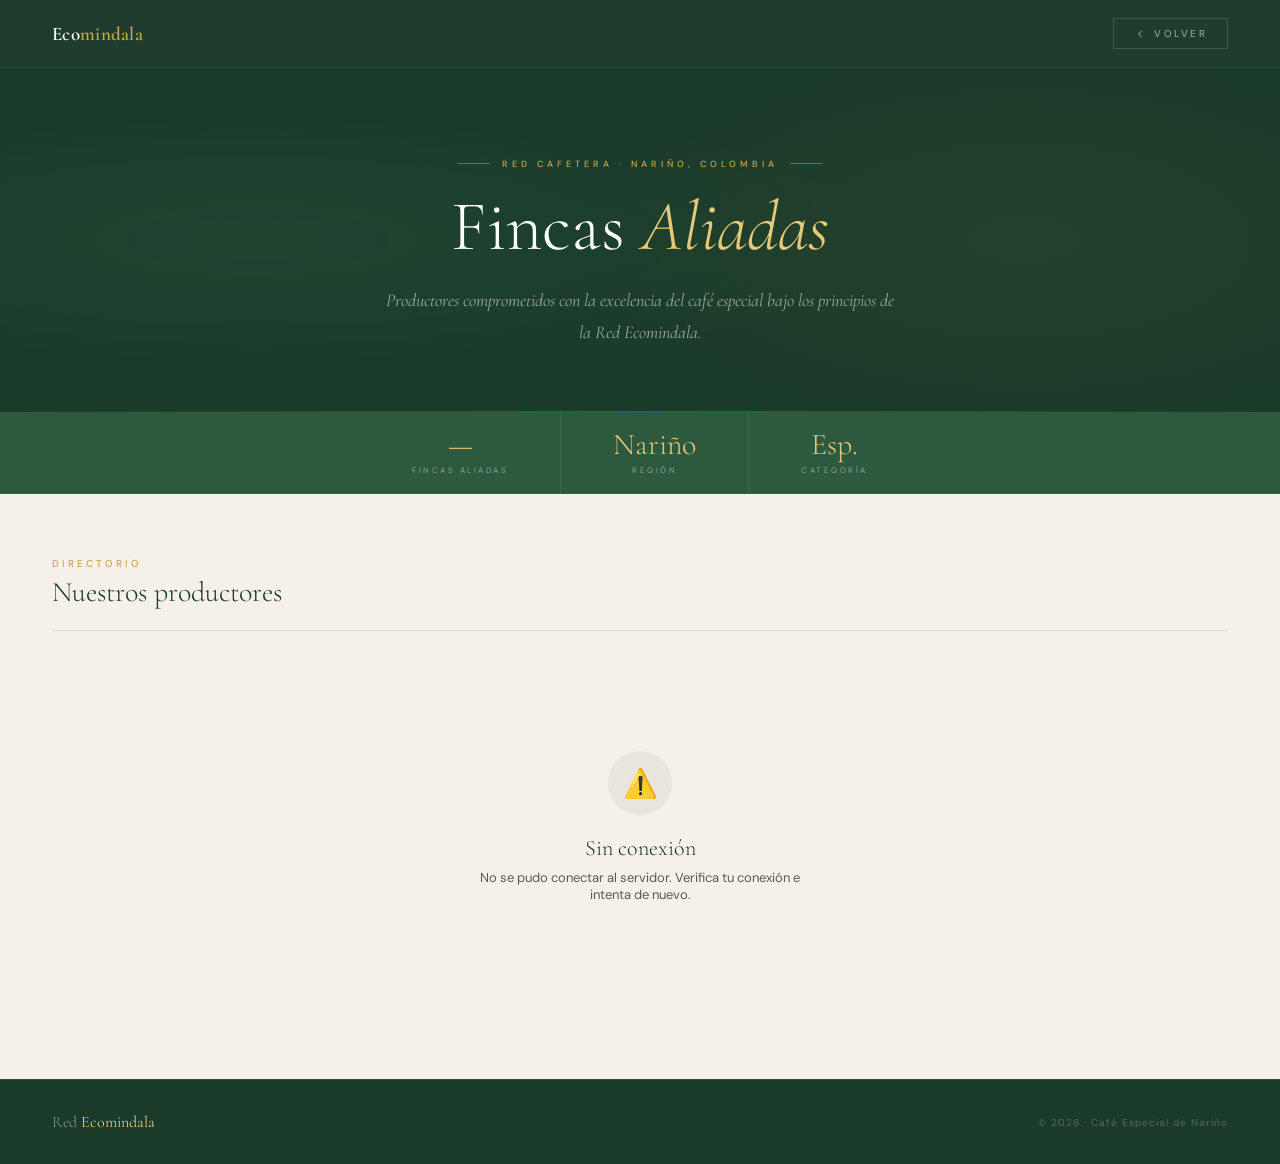
<file: fincas.html>
<!DOCTYPE html>
<html lang="es">
<head>
    <meta charset="UTF-8">
    <meta name="viewport" content="width=device-width, initial-scale=1.0">
    <title>Red Cafetera Ecomindala – Fincas Aliadas</title>
    <link rel="preconnect" href="https://fonts.googleapis.com">
    <link href="https://fonts.googleapis.com/css2?family=Cormorant+Garamond:ital,wght@0,300;0,400;0,600;1,300;1,400&family=DM+Sans:opsz,wght@9..40,300;9..40,400;9..40,500;9..40,600&display=swap" rel="stylesheet">
    <style>
        :root {
            --verde:        #1a3a2a;
            --verde-medio:  #2d5a3f;
            --verde-claro:  #4a8c62;
            --dorado:       #c9a84c;
            --dorado-claro: #e8c97a;
            --crema:        #f5f0e8;
            --blanco:       #fdfcfa;
            --texto:        #1a1a18;
            --texto-suave:  #5a5a54;
            --borde:        rgba(201,168,76,0.15);
        }

        *, *::before, *::after { box-sizing: border-box; margin: 0; padding: 0; }

        body {
            font-family: 'DM Sans', sans-serif;
            background: var(--crema);
            color: var(--texto);
            overflow-x: hidden;
            -webkit-font-smoothing: antialiased;
        }

        /* ══════════════════════════════════════
           HEADER
        ══════════════════════════════════════ */
        .header {
            position: sticky; top: 0; z-index: 200;
            background: rgba(26,58,42,0.98);
            backdrop-filter: blur(20px);
            -webkit-backdrop-filter: blur(20px);
            height: 68px;
            display: flex; align-items: center;
            justify-content: space-between;
            padding: 0 52px;
            border-bottom: 1px solid rgba(201,168,76,0.12);
        }
        .header-logo {
            font-family: 'Cormorant Garamond', serif;
            font-size: 19px; font-weight: 600;
            color: white; text-decoration: none;
            letter-spacing: 0.3px;
        }
        .header-logo span { color: var(--dorado); }

        .header-back {
            display: flex; align-items: center; gap: 8px;
            font-size: 10px; letter-spacing: 2.5px; text-transform: uppercase;
            color: rgba(255,255,255,0.6);
            text-decoration: none;
            padding: 8px 20px;
            border: 1px solid rgba(255,255,255,0.15);
            transition: all 0.3s;
        }
        .header-back:hover {
            color: var(--dorado);
            border-color: rgba(201,168,76,0.4);
        }
        .header-back svg { width: 12px; height: 12px; }

        /* ══════════════════════════════════════
           HERO
        ══════════════════════════════════════ */
        .hero {
            background: var(--verde);
            padding: 80px 52px 64px;
            text-align: center;
            position: relative;
            overflow: hidden;
        }
        .hero::before {
            content: '';
            position: absolute; inset: 0;
            background:
                radial-gradient(ellipse 70% 60% at 20% 50%, rgba(74,140,98,0.12) 0%, transparent 70%),
                radial-gradient(ellipse 50% 80% at 80% 50%, rgba(201,168,76,0.06) 0%, transparent 70%);
        }
        .hero::after {
            content: '';
            position: absolute; bottom: 0; left: 0; right: 0; height: 1px;
            background: linear-gradient(90deg, transparent, var(--dorado), transparent);
            opacity: 0.3;
        }
        .hero-eyebrow {
            position: relative;
            display: inline-flex; align-items: center; gap: 12px;
            font-size: 9px; letter-spacing: 4px; text-transform: uppercase;
            color: var(--dorado); font-weight: 500;
            margin-bottom: 20px;
        }
        .hero-eyebrow::before,
        .hero-eyebrow::after {
            content: '';
            display: block; width: 32px; height: 1px;
            background: var(--dorado); opacity: 0.5;
        }
        .hero h1 {
            position: relative;
            font-family: 'Cormorant Garamond', serif;
            font-size: clamp(40px, 5.5vw, 72px);
            font-weight: 300;
            color: white;
            line-height: 1.05;
            margin-bottom: 22px;
        }
        .hero h1 em {
            color: var(--dorado-claro);
            font-style: italic;
        }
        .hero-sub {
            position: relative;
            font-family: 'Cormorant Garamond', serif;
            font-size: clamp(15px, 1.8vw, 18px);
            color: rgba(255,255,255,0.55);
            font-style: italic;
            max-width: 520px; margin: 0 auto;
            line-height: 1.75;
        }

        /* ══════════════════════════════════════
           STATS BAR
        ══════════════════════════════════════ */
        .stats-bar {
            background: var(--verde-medio);
            display: flex; justify-content: center;
            border-bottom: 1px solid rgba(201,168,76,0.1);
        }
        .stat-item {
            padding: 18px 52px;
            text-align: center;
            border-right: 1px solid rgba(255,255,255,0.07);
        }
        .stat-item:last-child { border-right: none; }
        .stat-num {
            font-family: 'Cormorant Garamond', serif;
            font-size: 30px; font-weight: 300;
            color: var(--dorado-claro);
            display: block; line-height: 1;
        }
        .stat-lbl {
            font-size: 8px; letter-spacing: 2.5px;
            text-transform: uppercase;
            color: rgba(255,255,255,0.45);
            margin-top: 5px; display: block;
        }

        /* ══════════════════════════════════════
           MAIN GRID
        ══════════════════════════════════════ */
        .main {
            max-width: 1280px;
            margin: 0 auto;
            padding: 64px 52px 96px;
        }

        .section-header {
            display: flex; align-items: flex-end;
            justify-content: space-between;
            margin-bottom: 40px;
            padding-bottom: 20px;
            border-bottom: 1px solid rgba(26,58,42,0.1);
        }
        .section-title {
            font-family: 'Cormorant Garamond', serif;
            font-size: 28px; font-weight: 300;
            color: var(--verde); line-height: 1.2;
        }
        .section-title span {
            display: block; font-size: 10px;
            font-family: 'DM Sans', sans-serif;
            letter-spacing: 3px; text-transform: uppercase;
            color: var(--dorado); font-weight: 500;
            margin-bottom: 6px;
        }
        .fincas-count {
            font-size: 11px; letter-spacing: 1px;
            color: var(--texto-suave);
        }
        .fincas-count strong {
            font-family: 'Cormorant Garamond', serif;
            font-size: 22px; font-weight: 300;
            color: var(--verde); margin-right: 4px;
        }

        .fincas-grid {
            display: grid;
            grid-template-columns: repeat(2, 1fr);
            gap: 32px;
        }

        /* ══════════════════════════════════════
           TARJETA FINCA — PREMIUM REDESIGN
        ══════════════════════════════════════ */
        .finca-card {
            background: var(--blanco);
            border-radius: 4px;
            overflow: hidden;
            position: relative;
            box-shadow:
                0 0 0 1px rgba(201,168,76,0.12),
                0 4px 24px rgba(26,58,42,0.08),
                0 20px 48px rgba(26,58,42,0.05);
            transition:
                transform 0.45s cubic-bezier(0.22,1,0.36,1),
                box-shadow 0.45s ease;
            opacity: 0;
            transform: translateY(32px);
            animation: fadeUp 0.7s cubic-bezier(0.22,1,0.36,1) forwards;
        }
        /* Franja lateral dorada */
        .finca-card::before {
            content: '';
            position: absolute; top: 0; left: 0;
            width: 3px; height: 100%;
            background: linear-gradient(to bottom, var(--dorado), var(--verde-claro));
            z-index: 2;
        }
        .finca-card:nth-child(1) { animation-delay: 0.05s; }
        .finca-card:nth-child(2) { animation-delay: 0.13s; }
        .finca-card:nth-child(3) { animation-delay: 0.21s; }
        .finca-card:nth-child(4) { animation-delay: 0.29s; }
        .finca-card:nth-child(5) { animation-delay: 0.37s; }
        .finca-card:nth-child(6) { animation-delay: 0.45s; }
        @keyframes fadeUp {
            to { opacity: 1; transform: translateY(0); }
        }
        .finca-card:hover {
            transform: translateY(-8px);
            box-shadow:
                0 0 0 1px rgba(201,168,76,0.25),
                0 16px 48px rgba(26,58,42,0.14),
                0 40px 72px rgba(26,58,42,0.09);
        }

        /* ── IMAGEN ── */
        .card-img {
            position: relative;
            height: 280px;
            overflow: hidden;
            background: var(--verde);
        }
        .card-img img {
            width: 100%; height: 100%;
            object-fit: cover; display: block;
            transition: transform 0.7s cubic-bezier(0.22,1,0.36,1);
            filter: brightness(0.88) saturate(1.15);
        }
        .finca-card:hover .card-img img { transform: scale(1.08); }

        .card-img-overlay {
            position: absolute; inset: 0;
            background: linear-gradient(
                160deg,
                transparent 35%,
                rgba(26,58,42,0.65) 100%
            );
        }

        /* Nombre de finca sobre la imagen */
        .card-img-title {
            position: absolute; bottom: 20px; left: 24px; right: 24px;
            font-family: 'Cormorant Garamond', serif;
            font-size: 28px; font-weight: 600;
            color: white; line-height: 1.1;
            text-shadow: 0 2px 20px rgba(0,0,0,0.4);
            letter-spacing: -0.2px;
        }

        /* Badge activo */
        .card-badge {
            position: absolute; top: 18px; left: 24px;
            background: rgba(26,58,42,0.88);
            backdrop-filter: blur(10px);
            color: var(--dorado-claro);
            font-size: 8px; font-weight: 600;
            letter-spacing: 2.5px; text-transform: uppercase;
            padding: 5px 12px;
            display: flex; align-items: center; gap: 7px;
            border: 1px solid rgba(201,168,76,0.25);
        }
        .card-badge::before {
            content: '';
            width: 5px; height: 5px;
            background: #6bdd8e; border-radius: 50%;
            box-shadow: 0 0 7px #6bdd8e;
            animation: pulse 2.2s ease-in-out infinite;
        }
        @keyframes pulse {
            0%, 100% { opacity: 1; }
            50% { opacity: 0.35; }
        }

        /* Puntaje sobre imagen — esquina superior derecha */
        .card-score {
            position: absolute; top: 18px; right: 18px;
            background: rgba(201,168,76,0.92);
            backdrop-filter: blur(8px);
            width: 52px; height: 52px;
            border-radius: 50%;
            display: flex; flex-direction: column;
            align-items: center; justify-content: center;
            border: 2px solid rgba(255,255,255,0.3);
            box-shadow: 0 4px 16px rgba(0,0,0,0.25);
        }
        .card-score-num {
            font-family: 'Cormorant Garamond', serif;
            font-size: 17px; font-weight: 600;
            color: var(--verde); line-height: 1;
        }
        .card-score-lbl {
            font-size: 7px; letter-spacing: 1px;
            color: var(--verde); opacity: 0.7;
            text-transform: uppercase; margin-top: 1px;
        }

        /* ── CUERPO ── */
        .card-body { padding: 22px 24px 0; }

        /* Bloque productor — fondo sutil */
        .card-producer-block {
            display: flex; align-items: center; gap: 12px;
            background: rgba(26,58,42,0.04);
            border: 1px solid rgba(26,58,42,0.07);
            padding: 12px 14px;
            margin-bottom: 16px;
        }
        .card-producer-avatar {
            width: 38px; height: 38px; border-radius: 50%;
            background: linear-gradient(135deg, var(--verde-medio), var(--verde-claro));
            display: flex; align-items: center; justify-content: center;
            flex-shrink: 0;
            font-family: 'Cormorant Garamond', serif;
            font-size: 16px; font-weight: 600; color: white;
        }
        .card-producer-info { flex: 1; min-width: 0; }
        .card-producer-name {
            font-size: 14px; font-weight: 600;
            color: var(--texto); line-height: 1.2;
        }
        .card-producer-celular {
            font-size: 12px; color: var(--texto-suave);
            margin-top: 2px;
            display: flex; align-items: center; gap: 5px;
        }
        .card-producer-celular svg { opacity: 0.5; flex-shrink: 0; }

        /* Ubicación */
        .card-location {
            display: inline-flex; align-items: center; gap: 6px;
            font-size: 13px; color: var(--verde-claro);
            font-weight: 500; letter-spacing: 0.2px;
            margin-bottom: 18px;
        }
        .card-location svg { opacity: 0.75; }

        /* ── SEPARADOR CON ICONO CAFÉ ── */
        .card-divider {
            display: flex; align-items: center; gap: 12px;
            margin-bottom: 18px;
        }
        .card-divider::before, .card-divider::after {
            content: '';
            flex: 1; height: 1px;
            background: linear-gradient(90deg, transparent, rgba(201,168,76,0.25), transparent);
        }
        .card-divider-icon {
            color: var(--dorado); opacity: 0.7; font-size: 14px;
            line-height: 1;
        }

        /* ── DATOS ── */
        .card-datos {
            display: grid;
            grid-template-columns: 1fr 1fr;
            gap: 0;
            margin-bottom: 0;
            border: 1px solid rgba(26,58,42,0.07);
        }
        .card-dato {
            padding: 13px 14px;
            position: relative;
        }
        .card-dato:nth-child(odd) {
            border-right: 1px solid rgba(26,58,42,0.07);
        }
        .card-dato:nth-child(-n+2) {
            border-bottom: 1px solid rgba(26,58,42,0.07);
        }
        /* Icono decorativo en cada celda */
        .card-dato::after {
            content: attr(data-icon);
            position: absolute; top: 10px; right: 10px;
            font-size: 16px; opacity: 0.12;
            line-height: 1;
        }

        .dato-lbl {
            font-size: 8px; letter-spacing: 2.5px;
            text-transform: uppercase;
            color: var(--dorado); opacity: 0.8;
            margin-bottom: 5px; display: block;
        }
        .dato-val {
            font-size: 15px; font-weight: 600;
            color: var(--texto); line-height: 1.35;
        }
        .dato-val.accent { color: var(--verde-claro); }

        /* ── PERFIL TAZA ── */
        .card-perfil {
            padding: 16px 24px;
            background: rgba(26,58,42,0.03);
            border-top: 1px solid rgba(201,168,76,0.12);
            display: flex; align-items: flex-start; gap: 12px;
        }
        .perfil-icon {
            width: 30px; height: 30px;
            background: var(--verde);
            border-radius: 50%;
            display: flex; align-items: center; justify-content: center;
            flex-shrink: 0; margin-top: 2px;
        }
        .perfil-icon svg { width: 14px; height: 14px; }
        .perfil-content { flex: 1; }
        .perfil-lbl {
            font-size: 8px; letter-spacing: 2.5px;
            text-transform: uppercase;
            color: var(--dorado); opacity: 0.85;
            margin-bottom: 7px; display: block;
        }
        .perfil-tags {
            display: flex; flex-wrap: wrap; gap: 6px;
        }
        .perfil-tag {
            font-size: 12px; color: var(--verde-medio);
            background: rgba(45,90,63,0.08);
            border: 1px solid rgba(45,90,63,0.15);
            padding: 4px 12px; font-weight: 500;
            letter-spacing: 0.2px; border-radius: 20px;
            transition: background 0.2s, color 0.2s;
        }
        .perfil-tag:hover {
            background: var(--verde);
            color: var(--dorado-claro);
            border-color: transparent;
        }
        .perfil-tag.empty {
            color: var(--texto-suave); opacity: 0.45;
            background: none; border-style: dashed;
            font-style: italic; border-radius: 2px;
        }

        /* ── FOOTER ── */
        .card-footer {
            padding: 13px 24px;
            border-top: 1px solid rgba(26,58,42,0.06);
            display: flex; align-items: center;
            justify-content: space-between;
            background: var(--verde);
        }
        .footer-region {
            font-size: 10px; letter-spacing: 1.5px;
            color: rgba(255,255,255,0.45);
            text-transform: uppercase;
            display: flex; align-items: center; gap: 8px;
        }
        .footer-region::before {
            content: '';
            width: 18px; height: 1px;
            background: var(--dorado); opacity: 0.5;
        }
        .footer-seal {
            display: flex; align-items: center; gap: 7px;
        }
        .footer-seal-icon {
            width: 26px; height: 26px; border-radius: 50%;
            background: rgba(255,255,255,0.08);
            border: 1px solid rgba(201,168,76,0.2);
            display: flex; align-items: center; justify-content: center;
        }
        .footer-seal-icon svg { width: 12px; height: 12px; }
        .footer-seal-text {
            font-family: 'Cormorant Garamond', serif;
            font-size: 12px; color: var(--dorado-claro);
            opacity: 0.7; letter-spacing: 0.3px;
        }

        /* ══════════════════════════════════════
           SKELETON LOADER
        ══════════════════════════════════════ */
        .skeleton-card {
            background: var(--blanco);
            border-radius: 2px;
            overflow: hidden;
            box-shadow: 0 4px 24px rgba(26,58,42,0.06);
        }
        .sk-img { height: 260px; background: #e8e4dc; }
        .sk-body { padding: 28px; }
        .sk-line {
            background: linear-gradient(90deg, #ede9e0 25%, #e2ddd4 50%, #ede9e0 75%);
            background-size: 400% 100%;
            animation: shimmer 1.6s ease infinite;
            border-radius: 2px; margin-bottom: 12px;
        }
        @keyframes shimmer {
            0% { background-position: 100% 0; }
            100% { background-position: -100% 0; }
        }
        .sk-line.h32 { height: 32px; width: 65%; }
        .sk-line.h14 { height: 14px; width: 40%; }
        .sk-line.h12 { height: 12px; width: 55%; }
        .sk-line.h12.short { width: 30%; }

        /* ══════════════════════════════════════
           EMPTY STATE
        ══════════════════════════════════════ */
        .empty-state {
            display: none;
            text-align: center;
            padding: 80px 40px;
            grid-column: 1 / -1;
        }
        .empty-icon {
            width: 64px; height: 64px;
            border-radius: 50%;
            background: rgba(26,58,42,0.06);
            display: flex; align-items: center; justify-content: center;
            margin: 0 auto 20px;
            font-size: 28px;
        }
        .empty-state h3 {
            font-family: 'Cormorant Garamond', serif;
            font-size: 22px; font-weight: 300; color: var(--verde);
            margin-bottom: 8px;
        }
        .empty-state p {
            font-size: 13px; color: var(--texto-suave); max-width: 320px; margin: 0 auto;
        }

        /* ══════════════════════════════════════
           FOOTER PÁGINA
        ══════════════════════════════════════ */
        .page-footer {
            background: var(--verde);
            padding: 32px 52px;
            display: flex; align-items: center;
            justify-content: space-between;
            border-top: 1px solid rgba(201,168,76,0.15);
        }
        .pf-brand {
            font-family: 'Cormorant Garamond', serif;
            font-size: 16px; font-weight: 300; color: rgba(255,255,255,0.5);
        }
        .pf-brand strong { color: var(--dorado-claro); font-weight: 400; }
        .pf-copy {
            font-size: 10px; letter-spacing: 1px;
            color: rgba(255,255,255,0.25);
        }

        /* ══════════════════════════════════════
           RESPONSIVE
        ══════════════════════════════════════ */
        @media (max-width: 900px) {
            .fincas-grid { grid-template-columns: 1fr; }
            .header, .hero, .main, .page-footer { padding-left: 24px; padding-right: 24px; }
            .stats-bar { flex-wrap: wrap; }
            .stat-item { padding: 14px 28px; }
        }
        @media (max-width: 600px) {
            .section-header { flex-direction: column; align-items: flex-start; gap: 8px; }
            .card-datos { grid-template-columns: 1fr; }
            .card-dato:nth-child(odd) { border-right: none; padding-right: 0; }
            .card-dato:nth-child(even) { padding-left: 0; }
            .card-dato:nth-last-child(-n+2) { border-bottom: 1px solid rgba(26,58,42,0.06); }
            .card-dato:last-child { border-bottom: none; }
        }
    </style>
</head>
<body>

<!-- HEADER -->
<header class="header">
    <a href="index.html" class="header-logo">Eco<span>mindala</span></a>
    <a href="index.html" class="header-back">
        <svg viewBox="0 0 24 24" fill="none" stroke="currentColor" stroke-width="2" stroke-linecap="round" stroke-linejoin="round">
            <polyline points="15 18 9 12 15 6"/>
        </svg>
        Volver
    </a>
</header>

<!-- HERO -->
<section class="hero">
    <div class="hero-eyebrow">Red Cafetera · Nariño, Colombia</div>
    <h1>Fincas <em>Aliadas</em></h1>
    <p class="hero-sub">Productores comprometidos con la excelencia del café especial bajo los principios de la Red Ecomindala.</p>
</section>

<!-- STATS -->
<div class="stats-bar">
    <div class="stat-item">
        <span class="stat-num" id="statFincas">—</span>
        <span class="stat-lbl">Fincas aliadas</span>
    </div>
    <div class="stat-item">
        <span class="stat-num">Nariño</span>
        <span class="stat-lbl">Región</span>
    </div>
    <div class="stat-item">
        <span class="stat-num">Esp.</span>
        <span class="stat-lbl">Categoría</span>
    </div>
</div>

<!-- MAIN -->
<main class="main">
    <div class="section-header">
        <div class="section-title">
            <span>Directorio</span>
            Nuestros productores
        </div>
        <div class="fincas-count" id="fincasCount" style="display:none;">
            <strong id="countNum">0</strong> fincas registradas
        </div>
    </div>

    <div class="fincas-grid" id="fincasGrid">
        <!-- Skeletons mientras carga -->
        <div class="skeleton-card">
            <div class="sk-img"></div>
            <div class="sk-body">
                <div class="sk-line h14"></div>
                <div class="sk-line h32"></div>
                <div class="sk-line h12"></div>
                <div class="sk-line h12 short"></div>
            </div>
        </div>
        <div class="skeleton-card">
            <div class="sk-img"></div>
            <div class="sk-body">
                <div class="sk-line h14"></div>
                <div class="sk-line h32"></div>
                <div class="sk-line h12"></div>
                <div class="sk-line h12 short"></div>
            </div>
        </div>
    </div>
</main>

<!-- FOOTER -->
<footer class="page-footer">
    <div class="pf-brand">Red <strong>Ecomindala</strong></div>
    <div class="pf-copy">© 2026 · Café Especial de Nariño</div>
</footer>

<script>
const API = 'https://api-finca-web-app.onrender.com';

// Separar el perfil de taza en tags individuales
function renderPerfilTags(texto) {
    if (!texto || texto.trim() === '' || texto === '—') {
        return `<span class="perfil-tag empty">Sin registro</span>`;
    }
    // Separar por coma, punto y coma o slash
    const tags = texto.split(/[,;\/]/).map(t => t.trim()).filter(Boolean);
    return tags.map(t =>
        `<span class="perfil-tag">${t.charAt(0).toUpperCase() + t.slice(1)}</span>`
    ).join('');
}

function v(val, fallback = '—') {
    const s = (val ?? '').toString().trim();
    return s.length > 0 ? s : fallback;
}

async function cargarFincas() {
    const grid = document.getElementById('fincasGrid');

    try {
        // 1. Obtener lista de fincas
        const resFincas  = await fetch(`${API}/fincas/public`);
        const fincas     = await resFincas.json();

        grid.innerHTML = '';

        if (!fincas.length) {
            grid.innerHTML = `
                <div class="empty-state" style="display:block;">
                    <div class="empty-icon">🌿</div>
                    <h3>Sin fincas registradas</h3>
                    <p>Aún no hay fincas aliadas en el sistema.</p>
                </div>`;
            return;
        }

        // Actualizar contadores
        document.getElementById('statFincas').textContent = fincas.length;
        document.getElementById('countNum').textContent   = fincas.length;
        document.getElementById('fincasCount').style.display = 'block';

        // 2. Para cada finca, pedir calidad pública (proceso, perfil de taza)
        const calidades = await Promise.all(
            fincas.map(async (f) => {
                try {
                    const r = await fetch(`${API}/calidad/public/${f.id}`);
                    const d = await r.json();
                    return Array.isArray(d) && d.length ? d[0] : null;
                } catch { return null; }
            })
        );

        // 3. Renderizar tarjetas
        // Nombres exactos de la API:
        // finca: id, nombre, altura, ubicacion, descripcion, variedad_cafe, foto
        // calidad: fecha, puntaje_sensorial, perfil_tueste, notas_cata, proceso
        fincas.forEach((finca, idx) => {
            const calidad = calidades[idx];

            // foto viene como "uploads\\fincas\\finca_1.jpg" — normalizar separadores
            const imgUrl = finca.foto
                ? `${API}/${finca.foto.replace(/\\/g, '/')}`
                : 'imagenes/finca-default.jpg';

            const proceso    = v(calidad?.proceso);
            const perfilTaza = v(calidad?.notas_cata);
            const puntaje    = calidad?.puntaje_sensorial ?? null;

            const card = document.createElement('div');
            card.className = 'finca-card';
            card.style.animationDelay = (idx * 0.08) + 's';

            // Inicial del productor para el avatar
            const iniciales = v(finca.nombre_productor, '?')
                .split(' ').slice(0,2).map(w => w[0]).join('').toUpperCase();

            card.innerHTML = `
                <!-- IMAGEN con nombre encima -->
                <div class="card-img">
                    <img
                        src="${imgUrl}"
                        alt="${v(finca.nombre)}"
                        onerror="this.src='imagenes/galeria1.jpeg'"
                        loading="lazy"
                    >
                    <div class="card-img-overlay"></div>
                    <div class="card-badge">Aliada Ecomindala</div>

                    <!-- Puntaje sensorial flotante -->
                    ${puntaje !== null ? `
                    <div class="card-score">
                        <span class="card-score-num">${puntaje}</span>
                        <span class="card-score-lbl">pts</span>
                    </div>` : ''}

                    <!-- Nombre sobre la foto -->
                    <div class="card-img-title">${v(finca.nombre, 'Finca sin nombre')}</div>
                </div>

                <div class="card-body">

                    <!-- Bloque productor con avatar -->
                    <div class="card-producer-block">
                        <div class="card-producer-avatar">${iniciales}</div>
                        <div class="card-producer-info">
                            <div class="card-producer-name">${v(finca.nombre_productor, 'Productor no registrado')}</div>
                            ${finca.celular_productor ? `
                            <div class="card-producer-celular">
                                <svg width="11" height="11" viewBox="0 0 24 24" fill="none"
                                     stroke="currentColor" stroke-width="2" stroke-linecap="round">
                                    <rect x="5" y="2" width="14" height="20" rx="2" ry="2"/>
                                    <line x1="12" y1="18" x2="12.01" y2="18"/>
                                </svg>
                                ${finca.celular_productor}
                            </div>` : ''}
                        </div>
                    </div>

                    <!-- Ubicación -->
                    <div class="card-location">
                        <svg width="13" height="13" viewBox="0 0 24 24" fill="none"
                             stroke="currentColor" stroke-width="2" stroke-linecap="round">
                            <path d="M21 10c0 7-9 13-9 13s-9-6-9-13a9 9 0 0 1 18 0z"/>
                            <circle cx="12" cy="10" r="3"/>
                        </svg>
                        ${v(finca.ubicacion)}
                    </div>

                    <!-- Separador con ícono café -->
                    <div class="card-divider">
                        <span class="card-divider-icon">☕</span>
                    </div>

                    <!-- Grid de datos con emojis decorativos -->
                    <div class="card-datos">
                        <div class="card-dato" data-icon="🏔">
                            <span class="dato-lbl">Altura</span>
                            <div class="dato-val accent">${v(finca.altura)}</div>
                        </div>
                        <div class="card-dato" data-icon="🌱">
                            <span class="dato-lbl">Variedad de café</span>
                            <div class="dato-val">${v(finca.variedad_cafe)}</div>
                        </div>
                        <div class="card-dato" data-icon="⚙">
                            <span class="dato-lbl">Proceso</span>
                            <div class="dato-val">${proceso}</div>
                        </div>
                        <div class="card-dato" data-icon="🔥">
                            <span class="dato-lbl">Perfil de tueste</span>
                            <div class="dato-val">${v(calidad?.perfil_tueste)}</div>
                        </div>
                    </div>
                </div>

                <!-- Perfil de taza con icono -->
                <div class="card-perfil">
                    <div class="perfil-icon">
                        <svg viewBox="0 0 24 24" fill="none" stroke="white" stroke-width="2" stroke-linecap="round">
                            <path d="M18 8h1a4 4 0 0 1 0 8h-1"/>
                            <path d="M2 8h16v9a4 4 0 0 1-4 4H6a4 4 0 0 1-4-4V8z"/>
                            <line x1="6" y1="1" x2="6" y2="4"/>
                            <line x1="10" y1="1" x2="10" y2="4"/>
                            <line x1="14" y1="1" x2="14" y2="4"/>
                        </svg>
                    </div>
                    <div class="perfil-content">
                        <span class="perfil-lbl">Perfil de taza</span>
                        <div class="perfil-tags">${renderPerfilTags(perfilTaza)}</div>
                    </div>
                </div>

                <!-- Footer verde -->
                <div class="card-footer">
                    <span class="footer-region">Nariño, Colombia</span>
                    <div class="footer-seal">
                        <div class="footer-seal-icon">
                            <svg viewBox="0 0 24 24" fill="none" stroke="${'var(--dorado-claro)'}" stroke-width="2" stroke-linecap="round">
                                <path d="M12 22s8-4 8-10V5l-8-3-8 3v7c0 6 8 10 8 10z"/>
                            </svg>
                        </div>
                        <span class="footer-seal-text">Certificada</span>
                    </div>
                </div>
            `;

            grid.appendChild(card);
        });

    } catch (err) {
        console.error('Error cargando fincas:', err);
        grid.innerHTML = `
            <div class="empty-state" style="display:block;">
                <div class="empty-icon">⚠️</div>
                <h3>Sin conexión</h3>
                <p>No se pudo conectar al servidor. Verifica tu conexión e intenta de nuevo.</p>
            </div>`;
    }
}

cargarFincas();
</script>
</body>
</html>
</file>
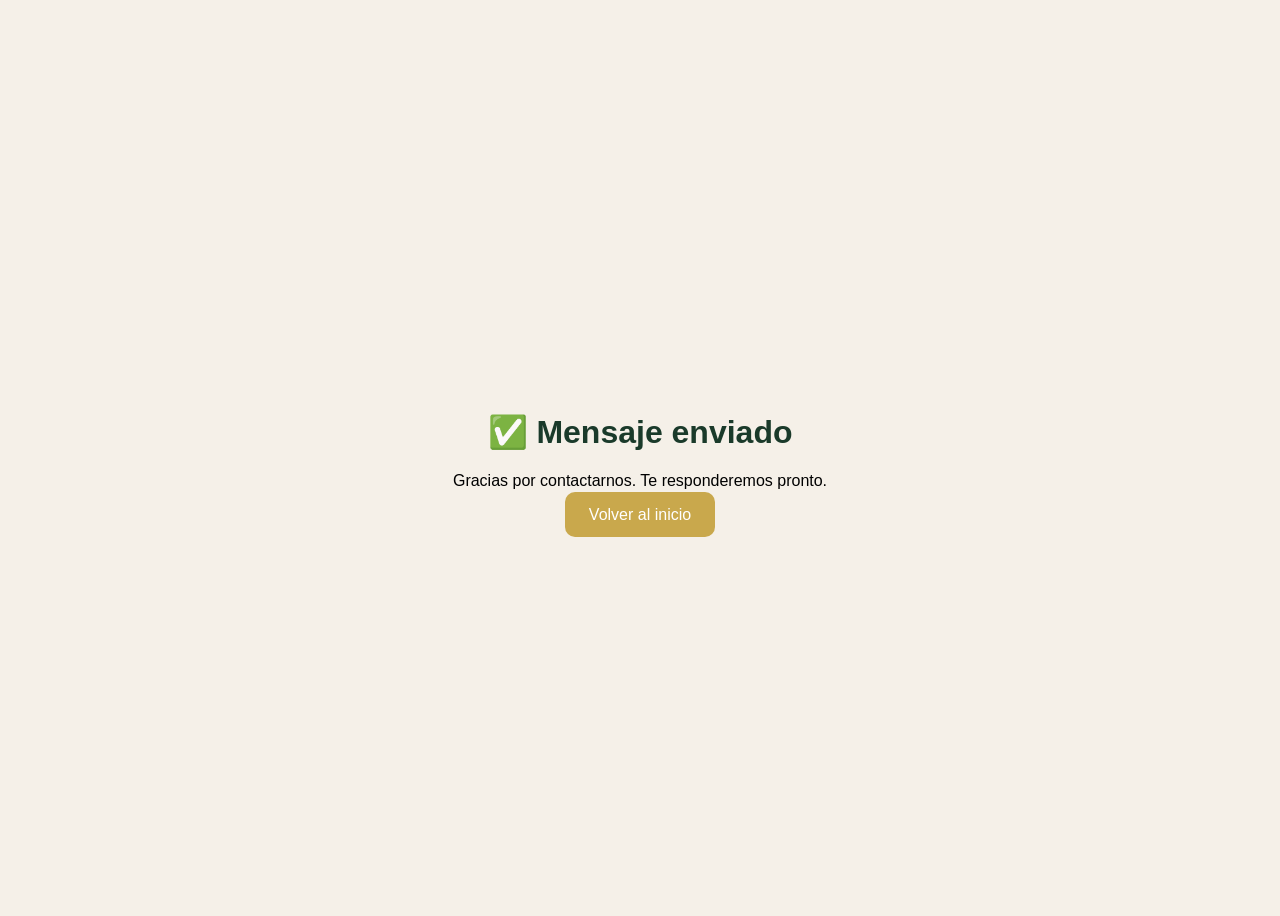
<file: gracias.html>
<!DOCTYPE html>
<html lang="es">
<head>
    <meta charset="UTF-8">
    <title>Mensaje enviado</title>
</head>

<body style="
font-family: Arial;
background:#f5f0e8;
display:flex;
justify-content:center;
align-items:center;
height:100vh;
text-align:center;
">

    <div>
        <h1 style="color:#1a3a2a;">
            ✅ Mensaje enviado
        </h1>

        <p>
            Gracias por contactarnos.
            Te responderemos pronto.
        </p>

        <a href="index.html"
        style="
        background:#c9a84c;
        padding:14px 24px;
        color:white;
        text-decoration:none;
        border-radius:10px;">
            Volver al inicio
        </a>
    </div>

</body>
</html>
</file>
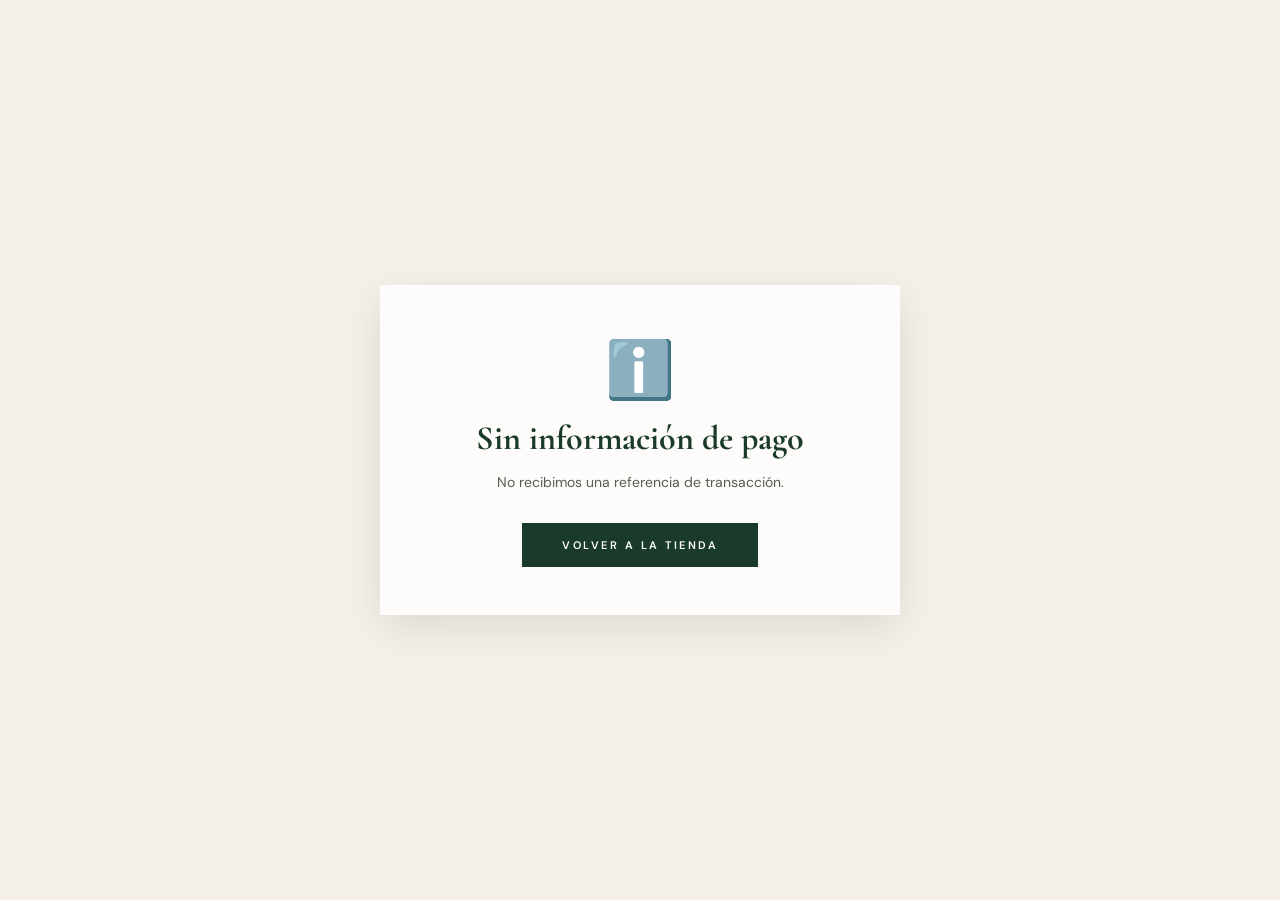
<file: pago-respuesta.html>
<!DOCTYPE html>
<html lang="es">
<head>
    <meta charset="UTF-8">
    <meta name="viewport" content="width=device-width, initial-scale=1.0">
    <meta name="robots" content="noindex">
    <title>Resultado del pago | Kitupamba</title>
    <link rel="preconnect" href="https://fonts.googleapis.com">
    <link href="https://fonts.googleapis.com/css2?family=Cormorant+Garamond:wght@300;400;600&family=DM+Sans:wght@300;400;500&display=swap" rel="stylesheet">
    <link rel="stylesheet" href="styles.css">
</head>
<body>
    <main class="pago-page">
        <div class="pago-card">
            <div class="pago-icon" id="pIcon">⏳</div>
            <h1 class="pago-title" id="pTitle">Verificando tu pago…</h1>
            <p class="pago-text" id="pText">Un momento, estamos consultando el estado de la transacción.</p>
            <p class="pago-ref" id="pRef"></p>
            <a href="index.html#tienda" class="btn-primary" style="background:var(--verde);color:#fff">Volver a la tienda</a>
        </div>
    </main>

    <script src="carrito.js"></script>
    <script>
    (async function () {
        const $ = id => document.getElementById(id);
        const params = new URLSearchParams(location.search);
        const refPayco = params.get('ref_payco');

        function show(icon, title, text, ref) {
            $('pIcon').textContent = icon;
            $('pTitle').textContent = title;
            $('pText').textContent = text;
            $('pRef').textContent = ref || '';
        }

        if (!refPayco) {
            show('ℹ️', 'Sin información de pago', 'No recibimos una referencia de transacción.', '');
            return;
        }

        try {
            const r = await fetch('https://secure.epayco.co/validation/v1/reference/' + encodeURIComponent(refPayco));
            const j = await r.json();
            if (!j || !j.success || !j.data) throw new Error('Respuesta inválida');
            const d = j.data;
            const ref = 'Referencia: ' + (d.x_id_invoice || refPayco) + ' · ' + (d.x_amount ? 'COP $' + Number(d.x_amount).toLocaleString('es-CO') : '');

            switch (String(d.x_cod_response)) {
                case '1':
                    cartClear();
                    try { localStorage.removeItem('kito_pending_order'); } catch (e) {}
                    show('✅', '¡Pago aprobado!', 'Gracias por tu compra. Nos pondremos en contacto contigo para coordinar el envío.', ref);
                    break;
                case '3':
                    show('🕒', 'Pago pendiente', 'Tu pago está siendo procesado. Te avisaremos cuando se confirme. Tu carrito se conserva.', ref);
                    break;
                default:
                    show('❌', 'Pago no completado', 'La transacción fue rechazada o cancelada. Tu carrito se conserva, puedes intentarlo de nuevo.', ref);
            }
        } catch (e) {
            show('⚠️', 'No pudimos verificar el pago', 'Si te descontaron el dinero, escríbenos por WhatsApp con tu referencia: ' + refPayco, '');
        }
    })();
    </script>
</body>
</html>
</file>
<file: styles.css>
:root {
    --verde: #1a3a2a;
    --verde-medio: #2d5a3f;
    --verde-claro: #4a8c62;
    --dorado: #c9a84c;
    --dorado-claro: #e8c97a;
    --crema: #f5f0e8;
    --blanco: #fdfcfa;
    --texto: #1a1a18;
    --texto-suave: #5a5a54;
}

*, *::before, *::after { box-sizing: border-box; margin: 0; padding: 0; }

html { scroll-behavior: smooth; font-size: 16px; overflow-x: hidden; }

body {
    font-family: 'DM Sans', sans-serif;
    background: var(--blanco);
    color: var(--texto);
    overflow-x: hidden;
    width: 100%;
}




nav {
    position: fixed; top: 0; left: 0; right: 0; z-index: 999;
    padding: 18px 48px;
    display: flex; justify-content: space-between; align-items: center;
    transition: background 0.4s, padding 0.4s;
}
nav.scrolled {
    background: rgba(15,30,20,0.96);
    backdrop-filter: blur(14px);
    padding: 12px 48px;
    box-shadow: 0 2px 30px rgba(0,0,0,0.35);
}
.nav-logo {
    font-family: 'Cormorant Garamond', serif;
    font-size: 22px; font-weight: 600;
    color: white; text-decoration: none;
    letter-spacing: 0.5px; line-height: 1.2;
    display: flex; align-items: center; gap: 14px;
}
.nav-logo span { display: block; font-size: 10px; font-weight: 300; letter-spacing: 3px; color: var(--dorado-claro); font-family: 'DM Sans', sans-serif; text-transform: uppercase; }


.nav-right { display: flex; align-items: center; gap: 10px; }

.nav-cta {
    background: transparent; color: rgba(255,255,255,0.82);
    padding: 7px 12px; font-size: 11px; letter-spacing: 1.2px;
    text-transform: uppercase; text-decoration: none; font-weight: 400;
    border: 1px solid transparent; white-space: nowrap; line-height: 1.3;
    text-align: left; transition: color 0.25s, border-color 0.25s;
}
.nav-cta:hover { color: var(--dorado-claro); border-color: rgba(201,168,76,0.5); background: transparent; }

#inicio {
    min-height: 100vh; width: 100%; position: relative;
    display: flex; align-items: center; justify-content: center; overflow: hidden;
}
.hero-video {
    position: absolute; inset: 0; width: 100%; height: 100%;
    object-fit: cover; object-position: center; z-index: 0;
}
.hero-overlay {
    position: absolute; inset: 0;
    background: linear-gradient(to bottom, rgba(5,15,10,0.28) 0%, rgba(5,15,10,0.45) 50%, rgba(5,15,10,0.70) 100%);
    z-index: 1;
}
.hero-pattern {
    position: absolute; inset: 0; opacity: 0.03; z-index: 2;
    background-image: url("data:image/svg+xml,%3Csvg width='60' height='60' viewBox='0 0 60 60' xmlns='http://www.w3.org/2000/svg'%3E%3Cg fill='none' fill-rule='evenodd'%3E%3Cg fill='%23ffffff'%3E%3Ccircle cx='30' cy='30' r='1'/%3E%3C/g%3E%3C/g%3E%3C/svg%3E");
}
.hero-content {
    position: relative; z-index: 3; text-align: center;
    padding: 0 40px; max-width: 900px; width: 100%;
}
.reveal-hero { opacity: 0; transform: translateY(28px); animation: fadeUp 1s ease forwards; }
.hero-title {
    font-family: 'Cormorant Garamond', serif;
    font-size: clamp(54px, 8vw, 100px); font-weight: 300; line-height: 1.0;
    color: white; margin-bottom: 20px; letter-spacing: -1px;
}
.hero-title em { font-style: italic; color: var(--dorado-claro); }
.hero-subtitle {
    font-family: 'Cormorant Garamond', serif;
    font-size: clamp(18px, 2.2vw, 26px); font-weight: 300; font-style: italic;
    color: white; margin-bottom: 56px;
}
.hero-btns { display: flex; gap: 16px; flex-wrap: wrap; justify-content: center; }
.btn-primary {
    background: var(--dorado); color: var(--verde);
    padding: 15px 40px; font-size: 11px; letter-spacing: 2.5px;
    text-transform: uppercase; text-decoration: none; font-weight: 600;
    transition: all 0.3s; display: inline-block;
}
.btn-primary:hover { background: var(--dorado-claro); transform: translateY(-2px); }
.btn-outline {
    border: 1px solid rgba(255,255,255,0.45); color: var(--dorado);
    padding: 15px 40px; font-size: 11px; letter-spacing: 2.5px;
    text-transform: uppercase; text-decoration: none; transition: all 0.3s; display: inline-block;
}
.btn-outline:hover { border-color: var(--dorado); color: var(--dorado-claro); }
.hero-scroll {
    position: absolute; bottom: 36px; left: 50%; transform: translateX(-50%);
    display: flex; flex-direction: column; align-items: center; gap: 8px;
    color: rgba(255,255,255,0.35); font-size: 9px; letter-spacing: 3px; text-transform: uppercase;
    animation: pulse 2.5s infinite; z-index: 3;
}
.hero-scroll::after {
    content: ''; width: 1px; height: 40px;
    background: linear-gradient(to bottom, rgba(255,255,255,0.35), transparent); display: block;
}

.marquee-band {
    background: var(--verde); overflow: hidden; padding: 14px 0;
    white-space: nowrap;
    border-top: 1px solid rgba(201,168,76,0.2);
    border-bottom: 1px solid rgba(201,168,76,0.2);
}
.marquee-track { display: inline-block; animation: marquee 28s linear infinite; }
.marquee-band:hover .marquee-track { animation-play-state: paused; }
.marquee-track span { font-size: 11px; letter-spacing: 2.5px; text-transform: uppercase; color: rgba(255,255,255,0.75); margin: 0 6px; font-family: 'DM Sans', sans-serif; }
.marquee-track .dot { color: var(--dorado); font-size: 14px; margin: 0 2px; }
@keyframes marquee { from { transform: translateX(0); } to { transform: translateX(-50%); } }

section { padding: 100px 80px; }
.section-tag { font-size: 10px; letter-spacing: 4px; text-transform: uppercase; color: var(--dorado); margin-bottom: 16px; font-weight: 400; }
.section-title { font-family: 'Cormorant Garamond', serif; font-size: clamp(36px, 5vw, 60px); font-weight: 300; line-height: 1.1; margin-bottom: 24px; color: var(--verde); }
.section-title em { font-style: italic; color: var(--verde-claro); }
.divider { width: 48px; height: 2px; background: linear-gradient(to right, var(--dorado), transparent); margin-bottom: 32px; }
.lead { font-size: 17px; line-height: 1.8; color: var(--texto-suave); max-width: 600px; font-weight: 300; text-align: justify; text-align-last: left; hyphens: auto; }
.lead-justify { text-align: justify; text-align-last: left; hyphens: auto; }
#finca .lead strong { color: var(--dorado-claro); font-weight: 600; }

#finca { display: grid; grid-template-columns: 1fr 1fr; gap: 0; padding: 0; background: var(--verde); color: white; align-items: stretch; }
.finca-visual { position: relative; min-height: 100vh; overflow: hidden; }
.imagen-finca { position: absolute; inset: 0; }
.imagen-finca img { width: 100%; height: 100%; object-fit: cover; display: block; }



.finca-badge { position: absolute; left: 32px; bottom: 32px; z-index: 3; background: var(--verde); color: var(--dorado); padding: 16px 24px; }
.finca-badge .score { font-family: 'Cormorant Garamond', serif; font-size: 40px; font-weight: 600; line-height: 1; }
.finca-badge .score-lbl { font-size: 9px; letter-spacing: 2px; text-transform: uppercase; }
.finca-info { padding: 80px; }
#finca .section-title { color: var(--blanco); }
#finca .section-title em { color: var(--dorado); }
#finca .lead { color: var(--blanco); max-width: 100%; }
.finca-details { display: grid; grid-template-columns: repeat(2, 1fr); gap: 24px; margin-top: 40px; }
.finca-detail { padding: 20px; border: 1px solid var(--blanco); background: var(--verde); transition: all 0.3s ease; }
.finca-detail:hover { background: var(--verde-claro); border-color: var(--crema); }
.finca-detail .icon { font-size: 24px; margin-bottom: 8px; }
.finca-detail h4 { font-size: 12px; letter-spacing: 2px; text-transform: uppercase; color: var(--dorado); margin-bottom: 6px; }
.finca-detail p { font-size: 14px; line-height: 1.6; color: var(--blanco); }

#galeria { padding: 0; overflow: hidden; }
.slider-wrap { position: relative; width: 100%; height: 92vh; min-height: 520px; overflow: hidden; background: var(--verde); }
.slide { position: absolute; inset: 0; opacity: 0; transition: opacity 1.1s cubic-bezier(0.4,0,0.2,1); z-index: 1; }
.slide.active { opacity: 1; z-index: 2; }
.slide img { width: 100%; height: 100%; object-fit: cover; object-position: center; display: block; }
.slide-overlay { position: absolute; inset: 0; background: linear-gradient(to bottom, rgba(5,15,10,0.20) 0%, rgba(5,15,10,0.52) 50%, rgba(5,15,10,0.72) 100%); }
.slider-arrow { position: absolute; top: 50%; transform: translateY(-50%); z-index: 20; background: rgba(10,25,15,0.45); border: 1px solid rgba(201,168,76,0.4); color: white; width: 50px; height: 50px; border-radius: 50%; display: flex; align-items: center; justify-content: center; cursor: pointer; backdrop-filter: blur(6px); transition: all 0.3s; }
.slider-arrow:hover { background: rgba(201,168,76,0.25); border-color: var(--dorado); transform: translateY(-50%) scale(1.08); }
.slider-prev { left: 28px; }
.slider-next { right: 28px; }
.slider-dots { position: absolute; bottom: 28px; left: 50%; transform: translateX(-50%); z-index: 20; display: flex; gap: 10px; align-items: center; }
.slider-dot { width: 7px; height: 7px; border-radius: 50%; background: rgba(255,255,255,0.35); border: 1px solid rgba(255,255,255,0.4); cursor: pointer; transition: all 0.3s; }
.slider-dot.active { background: var(--dorado); border-color: var(--dorado); transform: scale(1.3); }
.slider-dot:hover { background: rgba(255,255,255,0.7); }
.slider-progress { position: absolute; bottom: 0; left: 0; right: 0; height: 3px; background: rgba(255,255,255,0.1); z-index: 20; }
.slider-progress-bar { height: 100%; background: var(--dorado); width: 0%; transition: width linear; }

/* Captions por foto */
.slide-caption {
    position: absolute; bottom: 0; left: 0; right: 0;
    padding: 48px 64px 56px;
    background: linear-gradient(to top, rgba(5,28,14,0.92) 0%, rgba(5,28,14,0.6) 50%, transparent 100%);
    z-index: 2;
    opacity: 0; transform: translateY(12px);
    transition: opacity 0.6s ease 0.3s, transform 0.6s ease 0.3s;
    max-width: 680px;
}
.slide.active .slide-caption { opacity: 1; transform: translateY(0); }
.slide-caption-tag {
    display: inline-block; font-size: 9px; letter-spacing: 2.5px; text-transform: uppercase;
    color: var(--dorado); font-weight: 700; margin-bottom: 10px;
    background: rgba(201,168,76,0.15); padding: 3px 10px; border-radius: 20px;
}
.slide-caption-title {
    font-family: 'Cormorant Garamond', serif;
    font-size: clamp(22px, 3.5vw, 40px); font-weight: 300;
    color: #fff; line-height: 1.2; margin: 6px 0 12px;
}
.slide-caption-title em { font-style: italic; color: var(--dorado); }
.slide-caption-desc { font-size: clamp(12px, 1.3vw, 14px); color: rgba(255,255,255,0.72); line-height: 1.7; margin: 0; max-width: 520px; }

#tienda { background: var(--blanco); padding: 0; overflow: hidden; }

/* Encabezado tienda */
.tienda-header {
    text-align: center; padding: 36px 48px 28px;
    background: var(--verde); position: relative; overflow: hidden;
}
.tienda-header::before {
    content: ''; position: absolute; inset: 0;
    background: radial-gradient(ellipse at 20% 50%, rgba(201,168,76,0.08) 0%, transparent 60%), radial-gradient(ellipse at 80% 50%, rgba(201,168,76,0.06) 0%, transparent 60%);
    pointer-events: none;
}
.tienda-header .section-tag { color: var(--dorado); letter-spacing: 3px; }
.tienda-header-title { font-family: 'Cormorant Garamond', serif; font-size: clamp(36px, 5vw, 60px); font-weight: 300; color: #fff; line-height: 1.1; margin: 8px 0 20px; letter-spacing: -0.5px; }
.tienda-header-title em { color: var(--dorado); }
.tienda-header-divider { width: 48px; height: 1px; background: var(--dorado); margin: 0 auto 22px; opacity: 0.6; }
.tienda-header-stats { display: flex; align-items: center; justify-content: center; gap: 16px; flex-wrap: wrap; }
.tienda-header-stat { display: flex; flex-direction: column; align-items: center; gap: 2px; }
.tienda-header-stat strong { font-family: 'Cormorant Garamond', serif; font-size: 22px; font-weight: 600; color: var(--dorado); line-height: 1; }
.tienda-header-stat span { font-size: 10px; letter-spacing: 1.5px; text-transform: uppercase; color: rgba(255,255,255,0.55); }
.tienda-header-dot { font-size: 18px; color: rgba(201,168,76,0.35); line-height: 1; padding-bottom: 14px; }

/* Filtros */
.shop-filters { background: var(--blanco); border-bottom: 1px solid rgba(0,0,0,0.09); padding: 0 48px; display: flex; align-items: center; gap: 0; overflow-x: auto; }
.sf-label { font-size: 10px; letter-spacing: 2px; text-transform: uppercase; color: var(--texto-suave); padding: 18px 20px 18px 0; border-right: 1px solid rgba(0,0,0,0.09); margin-right: 4px; white-space: nowrap; }
.sf-btn { border: none; background: none; padding: 18px 20px; font-size: 11px; letter-spacing: 1.5px; text-transform: uppercase; cursor: pointer; font-family: 'DM Sans', sans-serif; color: var(--texto-suave); border-bottom: 2px solid transparent; transition: all 0.25s; white-space: nowrap; }
.sf-btn:hover { color: var(--verde); }
.sf-btn.active { color: var(--verde); border-bottom-color: var(--dorado); font-weight: 600; }

/* Moneda */
.currency-row { background: var(--crema); border-bottom: 1px solid rgba(0,0,0,0.09); padding: 8px 48px; display: flex; align-items: center; gap: 8px; }
.currency-label { font-size: 10px; letter-spacing: 2px; text-transform: uppercase; color: var(--texto-suave); }
.currency-btn { border: 1px solid rgba(0,0,0,0.09); background: none; padding: 4px 12px; font-size: 11px; cursor: pointer; font-family: 'DM Sans', sans-serif; color: var(--texto-suave); border-radius: 20px; transition: all 0.2s; }
.currency-btn.active { background: var(--verde); color: white; border-color: var(--verde); }
.currency-btn:hover:not(.active) { border-color: var(--verde); color: var(--verde); }

/* Grid tienda */
.shop-main { padding: 48px; max-width: 1400px; margin: 0 auto; }
.products-grid { display: grid; grid-template-columns: repeat(auto-fill, minmax(260px, 1fr)); gap: 2px; align-items: stretch; }

/* ══ TARJETA DE SERVICIO — Café Verde ══ */
.product-card.service-card {
    cursor: default;
    background: linear-gradient(145deg, #0e3320 0%, #1a5c35 100%);
    border: none !important;
    display: flex; flex-direction: column;
}
.service-card:hover { box-shadow: 0 12px 40px rgba(0,0,0,0.22); }
.service-card-inner {
    padding: 32px 26px 28px;
    display: flex; flex-direction: column; height: 100%; gap: 0;
}
.service-icons-row { display: flex; gap: 10px; margin-bottom: 18px; }
.service-icon { font-size: 26px; line-height: 1; filter: drop-shadow(0 2px 4px rgba(0,0,0,0.3)); }
.service-badge-pill {
    display: inline-block; background: var(--dorado); color: var(--verde);
    font-size: 9px; letter-spacing: 2px; text-transform: uppercase;
    font-weight: 800; padding: 4px 12px; border-radius: 20px;
    margin-bottom: 14px; align-self: flex-start;
}
.service-title { font-family: 'Cormorant Garamond', serif; font-size: 24px; font-weight: 600; color: #fff; line-height: 1.2; margin-bottom: 14px; }
.service-title em { color: var(--dorado); font-style: italic; }
.service-desc { font-size: 13px; color: rgba(255,255,255,0.75); line-height: 1.7; margin-bottom: 20px; }
.service-features { display: flex; flex-direction: column; gap: 7px; margin-bottom: 24px; }
.service-feature { display: flex; gap: 8px; font-size: 12px; color: rgba(255,255,255,0.85); align-items: flex-start; }
.service-feature span:first-child { color: var(--dorado); font-weight: 700; font-size: 14px; flex-shrink: 0; margin-top: 1px; }
.service-cta-btn {
    display: inline-flex; align-items: center; gap: 8px;
    background: var(--dorado); color: var(--verde); text-decoration: none;
    font-family: 'DM Sans', sans-serif; font-size: 11px; letter-spacing: 1.5px;
    text-transform: uppercase; font-weight: 700; padding: 12px 20px; border-radius: 2px;
    transition: all 0.25s; align-self: flex-start; margin-top: auto;
}
.service-cta-btn:hover { background: #fff; }

/* Tarjeta de producto */
.product-card { background: var(--blanco); cursor: pointer; transition: box-shadow 0.3s; border: 1px solid transparent; display: flex; flex-direction: column; }
.product-card:hover { box-shadow: 0 8px 32px rgba(0,0,0,0.12); border-color: rgba(0,0,0,0.09); z-index: 1; position: relative; }
.pc-img { position: relative; overflow: hidden; aspect-ratio: 1/1; background: var(--crema); }
.pc-img img { width: 100%; height: 100%; object-fit: cover; transition: transform 0.5s ease; display: block; }
.product-card:hover .pc-img img { transform: scale(1.04); }
.pc-info { padding: 20px 20px 16px; }
.pc-name { font-family: 'Cormorant Garamond', serif; font-size: 20px; font-weight: 600; color: var(--verde); margin-bottom: 4px; line-height: 1.2; }
.pc-quick-specs { display: flex; gap: 6px; flex-wrap: wrap; margin-bottom: 16px; }
.pc-footer { padding: 12px 20px 16px; border-top: 1px solid rgba(0,0,0,0.09); margin-top: auto; }
.pc-footer-price-row { display: flex; align-items: center; justify-content: space-between; margin-bottom: 10px; }
.pc-price { font-family: 'Cormorant Garamond', serif; font-size: 22px; font-weight: 600; color: var(--verde); }
.pc-price small { font-size: 11px; color: var(--texto-suave); font-family: 'DM Sans', sans-serif; font-weight: 300; margin-left: 4px; }
.pc-btn { background: var(--verde); color: white; border: none; padding: 9px 16px; font-size: 10px; letter-spacing: 1.5px; text-transform: uppercase; font-family: 'DM Sans', sans-serif; font-weight: 600; cursor: pointer; transition: all 0.25s; }
.pc-btn:hover { background: var(--dorado); color: var(--verde); }
.pc-buy-now-btn { width: 100%; background: none; color: var(--verde-claro); border: 1px solid var(--verde-claro); padding: 8px 16px; font-size: 10px; letter-spacing: 1.5px; text-transform: uppercase; font-family: 'DM Sans', sans-serif; font-weight: 600; cursor: pointer; transition: all 0.25s; display: flex; align-items: center; justify-content: center; gap: 6px; }
.pc-buy-now-btn:hover { background: var(--verde-claro); color: white; }
.shop-empty { text-align: center; padding: 80px 40px; color: var(--texto-suave); display: none; }

/* Fincas Aliadas */
.tienda-showcase { display: grid; grid-template-columns: 1fr 1fr; min-height: 640px; }
.tienda-texto { background: var(--crema); padding: 80px 64px 80px 80px; display: flex; flex-direction: column; justify-content: center; }
.tienda-texto .section-tag { color: var(--verde) !important; font-weight: 600; }
.tienda-texto .section-title { color: var(--verde); }
.tienda-texto .section-title em { color: var(--dorado); }
.tienda-stats { display: flex; gap: 32px; padding-top: 32px; border-top: 1px solid rgba(0,0,0,0.07); }
.tienda-stat { display: flex; flex-direction: column; gap: 4px; }
.tienda-stat strong { font-family: 'Cormorant Garamond', serif; font-size: 36px; font-weight: 300; color: var(--verde); line-height: 1; }
.tienda-stat span { font-size: 10px; letter-spacing: 2px; text-transform: uppercase; color: var(--texto-suave); }
.tienda-visual { position: relative; background: var(--verde); display: flex; flex-direction: column; }
.tienda-img-wrap { flex: 1; position: relative; overflow: hidden; }
.tienda-img { width: 100%; height: 100%; object-fit: cover; object-position: center; display: block; transition: transform 0.7s ease; }
.tienda-visual:hover .tienda-img { transform: scale(1.04); }
.tienda-img-overlay { position: absolute; inset: 0; background: linear-gradient(to bottom, rgba(5,15,10,0.10) 0%, rgba(5,15,10,0.55) 100%); }
.tienda-img-badge { position: absolute; top: 24px; left: 24px; background: rgba(201,168,76,0.92); color: var(--verde); font-size: 10px; font-weight: 700; letter-spacing: 2px; text-transform: uppercase; padding: 6px 14px; backdrop-filter: blur(4px); }
.tienda-ver-mas { display: flex; align-items: center; justify-content: center; gap: 10px; background: var(--verde); color: var(--dorado); text-decoration: none; padding: 22px 40px; font-size: 11px; letter-spacing: 2.5px; text-transform: uppercase; font-family: 'DM Sans', sans-serif; font-weight: 600; border-top: 1px solid rgba(201,168,76,0.25); transition: all 0.3s; flex-shrink: 0; }
.tienda-ver-mas:hover { background: var(--dorado); color: var(--verde); gap: 16px; }
.tienda-ver-mas svg { transition: transform 0.3s; }
.tienda-ver-mas:hover svg { transform: translateX(4px); }

#impacto { background: var(--crema); color: var(--verde); text-align: center; }
#impacto .section-title { color: var(--verde); }
#impacto .section-title em { color: var(--dorado); }
#impacto p.section-tag { color: var(--verde) !important; font-weight: 600; }
#impacto .lead { color: var(--texto-suave); margin: 0 auto 60px; max-width: 600px; text-align: center; }

/* Impacto slider */
.impacto-slider { position: relative; width: 100%; height: 88vh; overflow: hidden; margin-top: 40px; }
.impacto-slide { position: absolute; inset: 0; background-size: cover; background-position: center; opacity: 0; transition: opacity 0.8s ease; display: flex; align-items: flex-end; }
.impacto-slide.active { opacity: 1; }
.impacto-slide-overlay { position: absolute; inset: 0; background: linear-gradient(to top, rgba(5,28,14,0.92) 0%, rgba(5,28,14,0.55) 45%, rgba(5,28,14,0.15) 100%); }
.impacto-slide-content { position: relative; z-index: 2; padding: 48px 72px; max-width: 720px; }
.impacto-slide-num { font-family: 'Cormorant Garamond', serif; font-size: clamp(64px, 10vw, 120px); font-weight: 300; color: var(--dorado); line-height: 0.9; margin-bottom: 12px; letter-spacing: -2px; }
.impacto-slide-title { font-family: 'Cormorant Garamond', serif; font-size: clamp(28px, 4vw, 52px); font-weight: 300; color: #fff; line-height: 1.15; margin: 0 0 16px; }
.impacto-slide-title em { font-style: italic; color: var(--dorado); }
.impacto-slide-desc { font-size: clamp(13px, 1.4vw, 16px); color: rgba(255,255,255,0.75); line-height: 1.7; max-width: 540px; margin: 0; }
.impacto-arrow { position: absolute; top: 50%; transform: translateY(-50%); background: rgba(255,255,255,0.12); border: 1px solid rgba(255,255,255,0.2); color: white; width: 50px; height: 50px; border-radius: 50%; display: flex; align-items: center; justify-content: center; cursor: pointer; transition: all 0.2s; z-index: 5; }
.impacto-arrow:hover { background: var(--dorado); border-color: var(--dorado); color: var(--verde); }
.impacto-prev { left: 24px; }
.impacto-next { right: 24px; }
.impacto-dots { position: absolute; bottom: 28px; right: 48px; display: flex; gap: 8px; z-index: 5; }
.impacto-dot { width: 8px; height: 8px; border-radius: 50%; background: rgba(255,255,255,0.3); border: none; cursor: pointer; transition: all 0.25s; padding: 0; }
.impacto-dot.active { background: var(--dorado); width: 24px; border-radius: 4px; }

#fincas { background: var(--blanco); padding: 0 !important; overflow: hidden; }
#fincas .tienda-texto { background: var(--crema); }
#fincas .tienda-texto .lead { color: var(--texto-suave); max-width: 100%; }
#fincas .tienda-stats .tienda-stat strong { color: var(--verde); }
#fincas .tienda-stats .tienda-stat span { color: var(--texto-suave); }
#fincas .tienda-stats { border-top-color: rgba(0,0,0,0.07); }

.modal-galeria { display: none; position: fixed; z-index: 99999; left: 0; top: 0; width: 100%; height: 100%; background: rgba(0,0,0,0.92); justify-content: center; align-items: center; animation: fadeIn 0.3s ease; }
.modal-galeria.active { display: flex; }
.modal-img { max-width: 85%; max-height: 85vh; border-radius: 20px; box-shadow: 0 20px 60px rgba(0,0,0,0.35); animation: zoomIn 0.3s ease; }
.cerrar-modal { position: absolute; top: 30px; right: 40px; font-size: 40px; color: white; cursor: pointer; transition: 0.3s; }
.cerrar-modal:hover { color: var(--dorado); }
.modal-prev, .modal-next { position: absolute; top: 50%; transform: translateY(-50%); font-size: 55px; color: white; cursor: pointer; user-select: none; transition: 0.3s; }
.modal-prev { left: 40px; }
.modal-next { right: 40px; }
.modal-prev:hover, .modal-next:hover { color: var(--dorado); transform: translateY(-50%) scale(1.15); }
@keyframes zoomIn { from { transform: scale(0.85); opacity: 0; } to { transform: scale(1); opacity: 1; } }
@keyframes fadeIn { from { opacity: 0; } to { opacity: 1; } }

#contacto { background: var(--crema); display: grid; grid-template-columns: 1fr 1fr; gap: 80px; align-items: start; }
.contacto-form { display: flex; flex-direction: column; gap: 16px; }
.form-row { display: grid; grid-template-columns: 1fr 1fr; gap: 16px; }
.form-group { display: flex; flex-direction: column; gap: 6px; }
.form-group label { font-size: 10px; letter-spacing: 2px; text-transform: uppercase; color: var(--texto-suave); }
.form-group input, .form-group select, .form-group textarea { border: 1px solid #ddd; padding: 12px 16px; font-family: 'DM Sans', sans-serif; font-size: 14px; color: var(--texto); background: white; outline: none; transition: border-color 0.3s; resize: none; }
.form-group input:focus, .form-group select:focus, .form-group textarea:focus { border-color: var(--verde); }
.form-submit { background: var(--verde); color: white; border: none; padding: 16px 40px; font-size: 12px; letter-spacing: 2px; text-transform: uppercase; cursor: pointer; align-self: flex-start; font-family: 'DM Sans', sans-serif; transition: background 0.3s; }
.form-submit:hover { background: var(--verde-medio); }
.contacto-info { display: flex; flex-direction: column; gap: 32px; }
.info-item h4 { font-size: 11px; letter-spacing: 2px; text-transform: uppercase; color: var(--dorado); margin-bottom: 8px; }
.info-item p { font-size: 14px; color: var(--texto-suave); line-height: 1.7; }
.info-item a { color: var(--verde); text-decoration: none; }
.whatsapp-btn { display: inline-flex; align-items: center; gap: 10px; background: #25D366; color: white; padding: 12px 20px; text-decoration: none; font-size: 13px; font-weight: 600; transition: background 0.3s; }
.whatsapp-btn:hover { background: #128C7E; color: white; }
.redes { display: flex; gap: 12px; flex-wrap: wrap; }
.red-link { font-size: 12px; color: var(--verde); text-decoration: none; padding: 6px 12px; border: 1px solid rgba(26,58,42,0.2); transition: all 0.3s; }
.red-link:hover { background: var(--verde); color: white; }

footer { background: var(--verde); color: white; display: grid; grid-template-columns: 2fr 1fr 1fr 1fr; gap: 48px; padding: 80px; }
footer h5 { font-size: 10px; letter-spacing: 3px; text-transform: uppercase; color: var(--dorado); margin-bottom: 24px; font-weight: 600; }
footer ul { list-style: none; display: flex; flex-direction: column; gap: 10px; }
footer ul li a { font-size: 13px; color: rgba(255,255,255,0.6); text-decoration: none; transition: color 0.3s; }
footer ul li a:hover { color: var(--dorado-claro); }
.footer-logo { font-family: 'Cormorant Garamond', serif; font-size: 20px; color: white; margin-bottom: 20px; }
.footer-logo span { display: block; font-size: 10px; letter-spacing: 2px; color: var(--dorado); margin-top: 4px; font-family: 'DM Sans', sans-serif; text-transform: uppercase; }
footer p { font-size: 13px; color: rgba(255,255,255,0.5); line-height: 1.8; }
.footer-bottom { background: #0f1f15; padding: 20px 80px; display: flex; justify-content: space-between; align-items: center; }
.footer-bottom span { font-size: 11px; color: rgba(255,255,255,0.35); }
.footer-bottom a { color: rgba(255,255,255,0.35); text-decoration: none; }
.footer-bottom a:hover { color: var(--dorado); }

.nav-cart-btn { position: relative; background: none; border: 1px solid rgba(255,255,255,0.35); color: white; width: 40px; height: 40px; border-radius: 50%; display: flex; align-items: center; justify-content: center; cursor: pointer; transition: all 0.3s; flex-shrink: 0; }
.nav-cart-btn:hover { background: rgba(255,255,255,0.1); border-color: var(--dorado); }
.nav-cart-btn svg { pointer-events: none; }
.cart-badge { position: absolute; top: -5px; right: -5px; background: var(--dorado); color: var(--verde); font-size: 10px; font-weight: 700; width: 18px; height: 18px; border-radius: 50%; display: none; align-items: center; justify-content: center; line-height: 1; }
.cart-badge.visible { display: flex; }

.cart-overlay { position: fixed; inset: 0; background: rgba(0,0,0,0.45); z-index: 1100; opacity: 0; pointer-events: none; transition: opacity 0.3s; }
.cart-overlay.active { opacity: 1; pointer-events: all; }
.cart-panel { position: fixed; top: 0; right: 0; width: 400px; max-width: 100vw; height: 100vh; background: var(--blanco); z-index: 1200; display: flex; flex-direction: column; transform: translateX(100%); transition: transform 0.35s cubic-bezier(0.4,0,0.2,1), box-shadow 0.35s; box-shadow: none; }
.cart-panel.active { transform: translateX(0); box-shadow: -10px 0 40px rgba(0,0,0,0.18); }
.cart-panel-header { display: flex; align-items: center; justify-content: space-between; padding: 28px 28px 20px; border-bottom: 1px solid rgba(0,0,0,0.08); }
.cart-panel-title { font-family: 'Cormorant Garamond', serif; font-size: 26px; font-weight: 600; color: var(--verde); }
.cart-close-btn { background: none; border: none; cursor: pointer; color: var(--texto-suave); font-size: 20px; padding: 4px 8px; transition: color 0.2s; line-height: 1; }
.cart-close-btn:hover { color: var(--verde); }
.cart-items { flex: 1; overflow-y: auto; padding: 20px 28px; }
.cart-empty { text-align: center; padding: 60px 20px; color: var(--texto-suave); }
.cart-empty svg { opacity: 0.25; margin-bottom: 16px; }
.cart-empty p { font-size: 14px; letter-spacing: 0.5px; }
.cart-item { display: flex; align-items: flex-start; gap: 14px; padding: 16px 0; border-bottom: 1px solid rgba(0,0,0,0.07); animation: slideInRight 0.25s ease both; }
@keyframes slideInRight { from { opacity: 0; transform: translateX(20px); } to { opacity: 1; transform: translateX(0); } }
.cart-item-icon { width: 44px; height: 44px; background: var(--verde); border-radius: 8px; display: flex; align-items: center; justify-content: center; flex-shrink: 0; font-size: 18px; }
.cart-item-info { flex: 1; min-width: 0; }
.cart-item-name { font-family: 'Cormorant Garamond', serif; font-size: 17px; font-weight: 600; color: var(--verde); margin-bottom: 2px; }
.cart-item-meta { font-size: 11px; color: var(--texto-suave); letter-spacing: 0.5px; }
.cart-item-price { font-family: 'Cormorant Garamond', serif; font-size: 18px; font-weight: 600; color: var(--dorado); white-space: nowrap; }
.cart-item-actions { display: flex; align-items: center; gap: 8px; margin-top: 8px; }
.cart-qty-btn { background: none; border: 1px solid rgba(0,0,0,0.15); width: 24px; height: 24px; border-radius: 4px; cursor: pointer; font-size: 14px; display: flex; align-items: center; justify-content: center; transition: all 0.2s; color: var(--verde); }
.cart-qty-btn:hover { background: var(--verde); color: white; border-color: var(--verde); }
.cart-qty-val { font-size: 13px; font-weight: 600; color: var(--verde); min-width: 20px; text-align: center; }
.cart-item-remove { background: none; border: none; cursor: pointer; color: rgba(0,0,0,0.25); font-size: 16px; padding: 2px; transition: color 0.2s; margin-left: auto; line-height: 1; }
.cart-item-remove:hover { color: #c0392b; }
.cart-panel-footer { padding: 20px 28px 28px; border-top: 1px solid rgba(0,0,0,0.08); background: var(--crema); }
.cart-subtotal { display: flex; justify-content: space-between; align-items: center; margin-bottom: 16px; }
.cart-subtotal-label { font-size: 12px; letter-spacing: 2px; text-transform: uppercase; color: var(--texto-suave); }
.cart-subtotal-val { font-family: 'Cormorant Garamond', serif; font-size: 28px; font-weight: 600; color: var(--verde); }
.cart-subtotal-alt { font-size: 12px; color: var(--texto-suave); text-align: right; margin-bottom: 16px; }
.cart-checkout-btn { width: 100%; padding: 16px; background: var(--verde); color: white; border: none; font-family: 'DM Sans', sans-serif; font-size: 12px; letter-spacing: 2px; text-transform: uppercase; font-weight: 600; cursor: pointer; transition: background 0.3s; margin-bottom: 10px; }
.cart-checkout-btn:hover { background: var(--dorado); color: var(--verde); }
.cart-clear-btn { width: 100%; padding: 10px; background: none; color: var(--texto-suave); border: 1px solid rgba(0,0,0,0.12); font-family: 'DM Sans', sans-serif; font-size: 11px; letter-spacing: 1.5px; text-transform: uppercase; cursor: pointer; transition: all 0.2s; }
.cart-clear-btn:hover { border-color: #c0392b; color: #c0392b; }
.cart-toast { position: fixed; bottom: 28px; left: 50%; transform: translateX(-50%) translateY(20px); background: var(--verde); color: white; padding: 12px 24px; border-radius: 30px; font-size: 13px; font-weight: 500; letter-spacing: 0.5px; z-index: 2000; opacity: 0; pointer-events: none; transition: all 0.35s cubic-bezier(0.4,0,0.2,1); white-space: nowrap; }
.cart-toast.show { opacity: 1; transform: translateX(-50%) translateY(0); }

/* Modal producto */
.product-overlay { position: fixed; inset: 0; background: rgba(0,0,0,0.6); z-index: 1000; opacity: 0; pointer-events: none; transition: opacity 0.3s; }
.product-overlay.active { opacity: 1; pointer-events: all; }
.product-modal { position: fixed; left: 0; right: 0; bottom: 0; top: var(--navbar-h, 58px); z-index: 1001; pointer-events: none; display: flex; flex-direction: column; }
.product-modal.active { pointer-events: all; }
.pm-close { position: fixed; top: calc(var(--navbar-h, 58px) + 10px); right: 14px; width: 38px; height: 38px; border-radius: 50%; background: var(--crema); color: var(--verde); border: 1px solid var(--dorado); font-size: 16px; cursor: pointer; display: flex; align-items: center; justify-content: center; z-index: 1100; transition: background 0.2s, opacity 0.2s; pointer-events: none; opacity: 0; visibility: hidden; }
.pm-close:hover { background: var(--dorado); color: var(--verde); }
.product-modal.active .pm-close { opacity: 1; visibility: visible; pointer-events: all; }
.pm-inner { width: 100%; height: 100%; display: flex; flex-direction: row; background: var(--blanco); opacity: 0; transform: translateY(14px); transition: opacity 0.35s, transform 0.35s cubic-bezier(0.4,0,0.2,1); overflow: hidden; }
.product-modal.active .pm-inner { opacity: 1; transform: translateY(0); }


.pm-info { flex: 1; height: 100%; overflow-y: auto; overflow-x: hidden; display: flex; flex-direction: column; background: var(--blanco); -webkit-overflow-scrolling: touch; scrollbar-width: thin; scrollbar-color: var(--dorado) transparent; }
.pm-info::-webkit-scrollbar { width: 4px; }
.pm-info::-webkit-scrollbar-thumb { background: var(--dorado); }

.pm-name { font-family: 'Cormorant Garamond', serif; font-size: clamp(22px, 2.4vw, 30px); font-weight: 600; color: var(--verde); line-height: 1.1; margin-bottom: 4px; }
.pm-subtitle { font-size: 11px; color: var(--texto-suave); }














.pm-bottom { padding: 16px 36px; display: flex; flex-direction: column; gap: 14px; border-bottom: 1px solid rgba(0,0,0,0.07); }
.pm-bottom-top-row { display: flex; align-items: center; justify-content: space-between; gap: 16px; }
.pm-price-block { display: flex; align-items: baseline; gap: 8px; flex-wrap: wrap; }
.pm-price-main { font-family: 'Cormorant Garamond', serif; font-size: clamp(22px, 2.2vw, 28px); font-weight: 600; color: var(--verde); line-height: 1; }
.pm-price-alt { font-size: 12px; color: var(--texto-suave); font-weight: 300; }
.pm-price-size { font-size: 11px; color: var(--texto-suave); }
.pm-qty-block { display: flex; align-items: center; gap: 10px; flex-shrink: 0; }
.pm-qty-title { font-size: 9px; letter-spacing: 2px; text-transform: uppercase; color: var(--texto-suave); font-weight: 600; }
.pm-qty-controls { display: flex; align-items: center; border: 1px solid rgba(0,0,0,0.12); border-radius: 2px; overflow: hidden; }
.pm-qty-dec, .pm-qty-inc { background: none; border: none; width: 32px; height: 32px; font-size: 16px; cursor: pointer; color: var(--verde); display: flex; align-items: center; justify-content: center; transition: background 0.2s; }
.pm-qty-dec:hover, .pm-qty-inc:hover { background: var(--crema); }
.pm-qty-val { min-width: 36px; text-align: center; font-size: 14px; font-weight: 600; color: var(--texto); border-left: 1px solid rgba(0,0,0,0.10); border-right: 1px solid rgba(0,0,0,0.10); height: 32px; display: flex; align-items: center; justify-content: center; }
.pm-bottom-pres-row { display: flex; gap: 20px; align-items: flex-start; }
.pm-pres-block { flex: 1.5; }
.pm-grind-block { flex: 1; }
.pm-sizes-title, .pm-grind-title { font-size: 9px; letter-spacing: 2px; text-transform: uppercase; color: var(--texto-suave); margin-bottom: 6px; display: block; font-weight: 600; }
.pm-sizes { display: flex; gap: 6px; flex-wrap: wrap; }
.pm-size-btn { background: none; font-family: 'DM Sans', sans-serif; cursor: pointer; color: var(--texto-suave); border-radius: 2px; transition: all 0.2s; display: flex; flex-direction: column; align-items: center; }
.pm-grind-options { display: flex; gap: 6px; }
.pm-grind-btn { flex: 1; border: 1px solid rgba(0,0,0,0.10); background: none; padding: 8px; font-size: 11px; font-family: 'DM Sans', sans-serif; cursor: pointer; color: var(--texto-suave); border-radius: 2px; transition: all 0.2s; display: flex; align-items: center; justify-content: center; gap: 5px; }
.pm-grind-btn:hover { border-color: var(--verde); color: var(--verde); }
.pm-grind-btn.selected { background: var(--verde); border-color: var(--verde); color: white; font-weight: 600; }
.pm-grind-icon { font-size: 14px; }
.pm-actions { padding: 20px 36px 28px; display: grid; grid-template-columns: 1fr 1fr; gap: 12px; margin-top: auto; }
.pm-add-btn { padding: 18px 12px; background: var(--verde); color: white; border: none; font-family: 'DM Sans', sans-serif; font-size: 12px; letter-spacing: 1.5px; text-transform: uppercase; font-weight: 700; cursor: pointer; transition: all 0.25s; border-radius: 2px; display: flex; align-items: center; justify-content: center; gap: 9px; }
.pm-add-btn:hover { background: var(--dorado); color: var(--verde); }
.pm-add-btn.added { background: #4a8c62; }
.pm-buy-now-btn { padding: 18px 12px; background: none; color: var(--verde); border: 2px solid var(--verde); font-family: 'DM Sans', sans-serif; font-size: 12px; letter-spacing: 1.5px; text-transform: uppercase; font-weight: 700; cursor: pointer; transition: all 0.25s; border-radius: 2px; display: flex; align-items: center; justify-content: center; gap: 9px; }
.pm-buy-now-btn:hover { background: var(--verde); color: white; }

/* Menú móvil */
.nav-hamburger { display: flex; flex-direction: column; justify-content: center; gap: 5px; background: none; border: 1px solid rgba(255,255,255,0.3); width: 40px; height: 40px; padding: 8px; border-radius: 50%; cursor: pointer; transition: all 0.3s; }
.nav-hamburger span { display: block; height: 1.5px; background: white; transition: all 0.3s; transform-origin: center; }
.nav-hamburger:hover { border-color: var(--dorado); }
.nav-hamburger.open span:nth-child(1) { transform: translateY(6.5px) rotate(45deg); }
.nav-hamburger.open span:nth-child(2) { opacity: 0; }
.nav-hamburger.open span:nth-child(3) { transform: translateY(-6.5px) rotate(-45deg); }
.mobile-menu-overlay { position: fixed; inset: 0; background: rgba(0,0,0,0.5); z-index: 997; opacity: 0; transition: opacity 0.3s; }
.mobile-menu-overlay.active { opacity: 1; }
.mobile-menu { position: fixed; top: 0; right: 0; width: 340px; max-width: 92vw; height: 100vh; background: var(--verde); z-index: 998; display: flex; flex-direction: column; padding: 90px 40px 48px; gap: 0; transform: translateX(100%); transition: transform 0.38s cubic-bezier(0.4,0,0.2,1); overflow-y: auto; box-shadow: none; }
.mobile-menu.active { transform: translateX(0); box-shadow: -12px 0 48px rgba(0,0,0,0.35); }   /* la sombra solo con el menú abierto: antes se filtraba por el borde derecho */
.mobile-menu a { color: rgba(255,255,255,0.80); text-decoration: none; font-size: 13px; letter-spacing: 2.5px; text-transform: uppercase; font-family: 'DM Sans', sans-serif; padding: 15px 0; border-bottom: 1px solid rgba(255,255,255,0.07); transition: color 0.25s, padding-left 0.25s; display: block; }
.mobile-menu a:hover { padding-left: 6px; color: var(--dorado-claro); }
.menu-lang-row { display: flex; align-items: center; gap: 12px; padding: 4px 0 20px; }
.menu-lang-btn { background: none; border: 1px solid rgba(255,255,255,0.25); color: rgba(255,255,255,0.55); padding: 6px 18px; border-radius: 20px; font-size: 11px; letter-spacing: 2px; cursor: pointer; font-family: 'DM Sans', sans-serif; transition: all 0.25s; }
.menu-lang-btn.active { background: var(--dorado); border-color: var(--dorado); color: var(--verde); font-weight: 600; }
.menu-lang-btn:hover:not(.active) { border-color: rgba(255,255,255,0.5); color: white; }
.menu-lang-sep { color: rgba(255,255,255,0.2); font-size: 14px; }
.menu-divider-line { height: 1px; background: rgba(255,255,255,0.08); margin-bottom: 16px; }
.mobile-menu a[data-en] { display: none; }
.mobile-menu a[data-es] { display: block; }
.mobile-menu a.nav-cta { margin-top: 20px; background: var(--dorado); color: var(--verde); padding: 14px 24px; text-align: center; font-weight: 600; border: none; }
.mobile-menu a.nav-cta:hover { background: var(--dorado-claro); }

.reveal { opacity: 0; transform: translateY(32px); transition: opacity 0.8s ease, transform 0.8s ease; }
.reveal.visible { opacity: 1; transform: none; }
.reveal-stagger { opacity: 0; transform: translateY(20px); transition: opacity 0.6s ease, transform 0.6s ease; }
.reveal-stagger.visible { opacity: 1; transform: none; }

/* Idioma: solo se OCULTA el que no aplica; el display original de cada elemento se respeta */
body:not(.lang-en) [data-en] { display: none !important; }
body.lang-en [data-es] { display: none !important; }

@keyframes fadeUp { to { opacity: 1; transform: translateY(0); } }
@keyframes pulse { 0%, 100% { opacity: 0.35; } 50% { opacity: 0.7; } }

/* Responsive */
@media (max-width: 1024px) {
    nav { padding: 16px 32px; }
    nav.scrolled { padding: 12px 32px; }
    section { padding: 80px 32px; }
    #finca, #contacto { grid-template-columns: 1fr; gap: 48px; }
    footer { grid-template-columns: 1fr 1fr; gap: 32px; }
    footer, .footer-bottom { padding-left: 32px; padding-right: 32px; }
}
@media (max-width: 900px) {
    .tienda-showcase { grid-template-columns: 1fr; }
    .tienda-texto { padding: 56px 32px; }
    .tienda-visual { min-height: 420px; }
    .tienda-img-wrap { min-height: 340px; }
    .shop-filters, .currency-row { padding: 0 16px; overflow-x: auto; }
    .shop-main { padding: 20px 12px 40px; }
}
@media (max-width: 768px) {
    .tienda-header { padding: 24px 20px 20px; }
    .tienda-header-title { font-size: clamp(24px, 7vw, 36px); }
    .tienda-header-stats { gap: 10px; }
    .pm-inner { flex-direction: column; }
    
    .pm-info { flex: 1; height: auto; }
    
    
    .pm-bottom { padding: 12px 18px; }
    .pm-actions { padding: 14px 18px 20px; grid-template-columns: 1fr; }
    
    
    .pm-bottom-pres-row { flex-direction: column; gap: 10px; }
    .impacto-slider { height: 92vh; }
    .impacto-slide-content { padding: 32px 24px; }
    .impacto-slide-num { font-size: clamp(52px, 16vw, 80px); }
    .impacto-slide-title { font-size: clamp(24px, 7vw, 36px); }
    .impacto-dots { right: 24px; bottom: 20px; }
    .impacto-arrow { width: 40px; height: 40px; }
    .impacto-prev { left: 12px; }
    .impacto-next { right: 12px; }
    .slide-caption { padding: 28px 24px 36px; }
    .slide-caption-title { font-size: clamp(18px, 5vw, 26px); }
    .slide-caption-desc { font-size: 12px; }
}
@media (max-width: 640px) {
    nav { padding: 12px 16px; }
    nav.scrolled { padding: 10px 16px; }
    
    #inicio { min-height: 100svh; }
    .hero-video { object-position: center center; }
    .hero-content { padding: 0 24px; max-width: 100%; }
    .hero-title { font-size: clamp(38px, 11vw, 56px); letter-spacing: -0.5px; }
    .hero-subtitle { font-size: clamp(15px, 4vw, 20px); margin-bottom: 36px; }
    .hero-btns { flex-direction: column; gap: 12px; align-items: center; }
    .btn-primary, .btn-outline { width: 100%; text-align: center; padding: 14px 20px; }
    section { padding: 52px 20px; }
    #finca, #contacto { grid-template-columns: 1fr; gap: 36px; }
    .finca-details { grid-template-columns: 1fr 1fr; gap: 16px; }
    .finca-detail { padding: 16px; }
    .form-row { grid-template-columns: 1fr; }
    footer { grid-template-columns: 1fr; gap: 28px; padding: 40px 20px; }
    .footer-bottom { padding: 16px 20px; flex-direction: column; text-align: center; gap: 8px; }
    .cart-panel { width: 100vw; }
}
@media (max-width: 992px) {
    #finca { grid-template-columns: 1fr; }
    .finca-visual { min-height: 450px; }
    .finca-info { padding: 48px 24px; }
    .finca-details { grid-template-columns: 1fr; }
    
}

/* ══ MUNDO CAFÉ ══ */
.mundo-cafe-section { padding: 80px 0 0; background: var(--blanco); }
.mc-header { display: flex; align-items: flex-end; justify-content: space-between; gap: 24px; padding: 0 64px 40px; flex-wrap: wrap; }
.mc-header-left { max-width: 560px; }
.mc-header-right { display: flex; flex-direction: column; align-items: flex-end; gap: 12px; padding-bottom: 6px; }
.mc-live-badge { display: flex; align-items: center; gap: 8px; font-size: 11px; letter-spacing: 1.5px; text-transform: uppercase; color: var(--texto-suave); }
.mc-live-dot { width: 8px; height: 8px; border-radius: 50%; background: #27ae60; animation: mcPulse 2s infinite; flex-shrink: 0; }
@keyframes mcPulse { 0%, 100% { opacity: 1; transform: scale(1); } 50% { opacity: 0.5; transform: scale(1.3); } }
.mc-refresh-btn { display: flex; align-items: center; gap: 7px; border: 1px solid rgba(0,0,0,0.12); background: none; padding: 9px 16px; font-size: 11px; letter-spacing: 1.2px; text-transform: uppercase; font-family: 'DM Sans', sans-serif; font-weight: 600; color: var(--verde); cursor: pointer; transition: all 0.2s; border-radius: 2px; }
.mc-refresh-btn:hover { background: var(--verde); color: white; border-color: var(--verde); }
.mc-refresh-btn.loading { opacity: 0.6; pointer-events: none; }
.mc-refresh-btn.loading svg { animation: spin 1s linear infinite; }
@keyframes spin { to { transform: rotate(360deg); } }
.mc-news-slider { position: relative; overflow: hidden; background: var(--verde); padding: 40px 0 56px; }
.mc-news-track { display: flex; gap: 0; transition: transform 0.45s cubic-bezier(0.4,0,0.2,1); will-change: transform; }
.mc-skeleton-wrap { display: flex; gap: 2px; padding: 0 64px; width: 100%; }
.mc-skeleton { flex: 0 0 calc(33.333% - 2px); height: 280px; background: rgba(255,255,255,0.06); border-radius: 3px; animation: mcSkeleton 1.4s ease-in-out infinite; }
.mc-skeleton:nth-child(2) { animation-delay: 0.15s; }
.mc-skeleton:nth-child(3) { animation-delay: 0.3s; }
@keyframes mcSkeleton { 0%, 100% { opacity: 0.4; } 50% { opacity: 0.8; } }
.mc-news-card { flex: 0 0 calc(33.333% - 2px); background: rgba(255,255,255,0.05); border: 1px solid rgba(255,255,255,0.08); margin: 0 1px; padding: 28px 28px 24px; display: flex; flex-direction: column; gap: 10px; cursor: pointer; transition: background 0.25s; text-decoration: none; color: inherit; }
.mc-news-card:hover { background: rgba(255,255,255,0.09); }
.mc-news-source { display: flex; align-items: center; gap: 8px; }
.mc-news-source-dot { width: 6px; height: 6px; border-radius: 50%; background: var(--dorado); flex-shrink: 0; }
.mc-news-source-name { font-size: 9px; letter-spacing: 2px; text-transform: uppercase; color: var(--dorado); font-weight: 700; }
.mc-news-date { font-size: 10px; color: rgba(255,255,255,0.35); margin-left: auto; }
.mc-news-title { font-family: 'Cormorant Garamond', serif; font-size: 20px; font-weight: 600; color: #fff; line-height: 1.3; flex: 1; }
.mc-news-summary { font-size: 12.5px; color: rgba(255,255,255,0.6); line-height: 1.65; display: -webkit-box; -webkit-line-clamp: 3; -webkit-box-orient: vertical; overflow: hidden; }
.mc-news-tag { display: inline-block; background: rgba(201,168,76,0.15); color: var(--dorado); font-size: 9px; letter-spacing: 1.5px; text-transform: uppercase; padding: 3px 10px; border-radius: 20px; font-weight: 700; align-self: flex-start; }
.mc-news-read { font-size: 11px; color: rgba(255,255,255,0.4); letter-spacing: 1px; text-transform: uppercase; display: flex; align-items: center; gap: 6px; margin-top: 4px; transition: color 0.2s; }
.mc-news-card:hover .mc-news-read { color: var(--dorado); }
.mc-arrow { position: absolute; top: 50%; transform: translateY(-50%); background: rgba(255,255,255,0.1); border: 1px solid rgba(255,255,255,0.15); color: white; width: 44px; height: 44px; border-radius: 50%; display: flex; align-items: center; justify-content: center; cursor: pointer; transition: all 0.2s; z-index: 2; }
.mc-arrow:hover { background: var(--dorado); border-color: var(--dorado); color: var(--verde); }
.mc-arrow-prev { left: 20px; }
.mc-arrow-next { right: 20px; }
.mc-arrow:disabled { opacity: 0.25; pointer-events: none; }
.mc-dots { position: absolute; bottom: 18px; left: 50%; transform: translateX(-50%); display: flex; gap: 6px; }
.mc-dot { width: 6px; height: 6px; border-radius: 50%; background: rgba(255,255,255,0.25); cursor: pointer; transition: all 0.25s; border: none; padding: 0; }
.mc-dot.active { background: var(--dorado); width: 20px; border-radius: 3px; }
.mc-divider-row { display: flex; align-items: center; gap: 20px; padding: 48px 64px 40px; }
.mc-divider-line { flex: 1; height: 1px; background: rgba(0,0,0,0.1); }
.mc-divider-label { font-size: 12px; letter-spacing: 2.5px; text-transform: uppercase; color: var(--texto-suave); font-weight: 600; white-space: nowrap; }
.mc-own-grid { display: grid; grid-template-columns: repeat(3, 1fr); gap: 2px; padding: 0 0 80px; }
.mc-own-card { background: var(--blanco); border: 1px solid rgba(0,0,0,0.07); display: flex; flex-direction: column; transition: box-shadow 0.25s; }
.mc-own-card:hover { box-shadow: 0 8px 32px rgba(0,0,0,0.1); }
.mc-own-img-wrap { position: relative; aspect-ratio: 16/9; overflow: hidden; background: var(--verde); }
.mc-own-img-wrap img { width: 100%; height: 100%; object-fit: cover; transition: transform 0.5s ease; display: block; }
.mc-own-card:hover .mc-own-img-wrap img { transform: scale(1.04); }
.mc-own-cat { position: absolute; top: 14px; left: 14px; background: var(--dorado); color: var(--verde); font-size: 9px; letter-spacing: 2px; text-transform: uppercase; font-weight: 800; padding: 4px 10px; }
.mc-own-body { padding: 24px 24px 20px; display: flex; flex-direction: column; gap: 8px; flex: 1; }
.mc-own-date { font-size: 10px; letter-spacing: 1.5px; text-transform: uppercase; color: var(--dorado); font-weight: 700; }
.mc-own-title { font-family: 'Cormorant Garamond', serif; font-size: 20px; font-weight: 600; color: var(--verde); line-height: 1.3; margin: 0; }
.mc-own-desc { font-size: 13px; color: var(--texto-suave); line-height: 1.7; margin: 0; display: -webkit-box; -webkit-line-clamp: 3; -webkit-box-orient: vertical; overflow: hidden; }
.mc-own-link { display: inline-flex; align-items: center; gap: 6px; font-size: 11px; letter-spacing: 1.5px; text-transform: uppercase; font-weight: 700; color: var(--verde); text-decoration: none; margin-top: auto; padding-top: 12px; border-top: 1px solid rgba(0,0,0,0.07); transition: color 0.2s; }
.mc-own-link:hover { color: var(--dorado); }
.marquee-band--light { background: var(--crema); border-color: rgba(45,90,63,0.15); }
.marquee-track--reverse { animation: marqueeReverse 32s linear infinite; }
.marquee-band--light .marquee-track span { color: var(--texto-suave); }
.marquee-band--light .marquee-track .dot { color: var(--dorado); }
@keyframes marqueeReverse { from { transform: translateX(-50%); } to { transform: translateX(0); } }
@media (max-width: 1024px) { .mc-news-card { flex: 0 0 50%; } }
@media (max-width: 768px) {
    .mc-header { padding: 0 24px 32px; }
    .mc-header-right { align-items: flex-start; }
    .mc-news-card { flex: 0 0 100%; }
    .mc-skeleton { flex: 0 0 100%; }
    .mc-skeleton:nth-child(2), .mc-skeleton:nth-child(3) { display: none; }
    .mc-own-grid { grid-template-columns: 1fr; }
    .mc-divider-row { padding: 32px 24px 28px; }
    .mc-arrow-prev { left: 8px; }
    .mc-arrow-next { right: 8px; }
}

/* ══ PAGO EN LÍNEA ══ */
.cart-pay-btn { width: 100%; padding: 16px; background: var(--dorado); color: var(--verde); border: none; font-family: 'DM Sans', sans-serif; font-size: 12px; letter-spacing: 2px; text-transform: uppercase; font-weight: 700; cursor: pointer; transition: background 0.3s; margin-bottom: 10px; display: flex; align-items: center; justify-content: center; gap: 8px; }
.cart-pay-btn:hover { background: var(--dorado-claro); }
.cart-pay-btn:disabled { opacity: 0.6; cursor: wait; }
.cart-pay-note { font-size: 11px; color: var(--texto-suave); text-align: center; margin-bottom: 12px; line-height: 1.5; }
.cart-checkout-btn.alt { background: none; color: var(--verde); border: 1px solid var(--verde); }
.cart-checkout-btn.alt:hover { background: var(--verde); color: white; }
.pago-page { min-height: 100vh; display: flex; align-items: center; justify-content: center; padding: 24px; background: var(--crema); }
.pago-card { background: var(--blanco); max-width: 520px; width: 100%; padding: 48px 40px; text-align: center; box-shadow: 0 12px 40px rgba(0,0,0,0.1); }
.pago-icon { font-size: 56px; margin-bottom: 12px; }
.pago-title { font-family: 'Cormorant Garamond', serif; font-size: 34px; color: var(--verde); margin-bottom: 12px; }
.pago-text { font-size: 14px; color: var(--texto-suave); line-height: 1.7; margin-bottom: 8px; }
.pago-ref { font-size: 12px; letter-spacing: 1px; color: var(--texto-suave); margin: 16px 0 28px; word-break: break-all; }


/* ══ ETIQUETAS DE PRODUCTO — versión elegante ══ */
/* Insignia de tipo (Tostado / Roasted): cristal verde con filete dorado */
.pc-badge, .pm-gallery-badge {
    position: absolute; top: 14px; left: 14px; z-index: 2;
    display: inline-flex; align-items: center; gap: 8px;
    padding: 6px 13px 6px 11px;
    font-family: 'DM Sans', sans-serif; font-size: 9px; font-weight: 500;
    letter-spacing: 2.4px; text-transform: uppercase;
    color: var(--dorado-claro);
    background: rgba(14,38,26,0.78);
    border: 1px solid rgba(201,168,76,0.5);
    -webkit-backdrop-filter: blur(8px); backdrop-filter: blur(8px);
}
.pc-badge::before, .pm-gallery-badge::before {
    content: ''; width: 5px; height: 5px; border-radius: 50%; background: var(--dorado); flex-shrink: 0;
}

/* Sello de puntaje SCA: medallón circular */
.pc-score, .pm-score-badge {
    position: absolute; z-index: 2;
    display: flex; flex-direction: column; align-items: center; justify-content: center;
    width: 58px; height: 58px; border-radius: 50%; padding: 0; text-align: center; line-height: 1;
    background: rgba(253,252,250,0.95); color: var(--verde);
    border: 1px solid var(--dorado);
    box-shadow: 0 0 0 3px rgba(253,252,250,0.35), 0 6px 18px rgba(0,0,0,0.18);
}
.pc-score { top: 12px; right: 12px; }
.pm-score-badge { left: 16px; bottom: 16px; width: 74px; height: 74px; }
.pc-score b, .pm-score-badge b { font-family: 'Cormorant Garamond', serif; font-size: 21px; font-weight: 600; letter-spacing: -0.3px; }
.pm-score-badge b { font-size: 28px; }
.pc-score small, .pm-score-badge small {
    display: block; margin-top: 4px;
    font-family: 'DM Sans', sans-serif; font-size: 7.5px; font-weight: 600;
    letter-spacing: 2px; text-transform: uppercase; color: var(--dorado);
}

/* Línea de origen con filete */
.pc-tag, .pm-tag {
    display: flex; align-items: center; gap: 10px; margin-bottom: 10px;
    font-size: 9px; font-weight: 600; letter-spacing: 2.2px; text-transform: uppercase; color: var(--dorado);
}
.pc-tag::before, .pm-tag::before { content: ''; width: 18px; height: 1px; background: var(--dorado); flex-shrink: 0; }

/* Variedad en cursiva serif */
.pc-variety { font-family: 'Cormorant Garamond', serif; font-style: italic; font-size: 15px; color: var(--texto-suave); margin-bottom: 16px; line-height: 1.3; }

/* Notas de taza: cápsulas con filete dorado */
.pc-spec-pill {
    font-size: 10px; letter-spacing: 1.3px; text-transform: uppercase;
    color: var(--verde-medio); background: transparent;
    border: 1px solid rgba(201,168,76,0.55); border-radius: 20px; padding: 4px 12px;
    transition: background 0.25s, border-color 0.25s;
}
.pc-spec-pill:hover { background: var(--crema); border-color: var(--dorado); }

/* Presentaciones (250 g · 340 g · 500 g · 1000 g) */
.pm-size-btn { padding: 9px 12px; min-width: 76px; gap: 3px; font-size: 11px; border: 1px solid rgba(26,58,42,0.18); }
.pm-size-btn .sz-label { font-family: 'Cormorant Garamond', serif; font-size: 17px; font-weight: 600; letter-spacing: 0.3px; color: var(--verde); }
.pm-size-btn .sz-price { font-size: 10px; letter-spacing: 0.4px; color: var(--texto-suave); }
.pm-size-btn:hover { border-color: var(--dorado); }
.pm-size-btn.selected { background: var(--verde); border-color: var(--dorado); box-shadow: inset 0 0 0 1px rgba(201,168,76,0.35); }
.pm-size-btn.selected .sz-label { color: var(--dorado-claro); }
.pm-size-btn.selected .sz-price { color: rgba(255,255,255,0.8); }

@media (max-width: 640px) {
    .pc-score { width: 52px; height: 52px; }
    .pc-score b { font-size: 19px; }
    .pm-score-badge { width: 62px; height: 62px; }
    .pm-score-badge b { font-size: 23px; }
}


/* ══════════════════════════════════════════
   MODAL DE PRODUCTO — HISTORIA CON SCROLL
   ══════════════════════════════════════════ */
.pm-info > * { flex-shrink: 0; }

/* Barra de progreso de lectura */
.pm-progress { position: sticky; top: 0; z-index: 8; height: 3px; margin-bottom: -3px; }
.pm-progress span { display: block; height: 100%; width: 0; background: linear-gradient(90deg, var(--dorado), var(--dorado-claro)); }


/* Revelado al hacer scroll */
.rv { opacity: 0; transform: translateY(26px); transition: opacity 0.85s cubic-bezier(.2,.7,.2,1), transform 0.85s cubic-bezier(.2,.7,.2,1); transition-delay: var(--d, 0ms); }
.rv.in { opacity: 1; transform: none; }
.rv.rv-plain { opacity: 1; transform: none; }

/* Portada */

/* Compra */
.pm-buy { padding: 0; border-top: 1px solid rgba(0,0,0,0.07); }   /* anula section { padding: 100px 80px } */
.pm-buy .pm-actions { margin-top: 0; }
@keyframes pmBounce { 0%, 100% { transform: translateY(-2px); } 50% { transform: translateY(4px); } }

/* Secciones de la historia */
.pm-sec { padding: 64px 36px 56px; }
.pm-eyebrow { display: flex; align-items: center; gap: 12px; margin-bottom: 14px; font-size: 10px; font-weight: 600; letter-spacing: 3px; text-transform: uppercase; color: var(--dorado); }
.pm-eyebrow b { font-family: 'Cormorant Garamond', serif; font-size: 15px; font-weight: 600; letter-spacing: 1px; }
.pm-eyebrow::after { content: ''; flex: 1; height: 1px; background: currentColor; opacity: 0.35; }
.pm-sec-title { font-family: 'Cormorant Garamond', serif; font-size: clamp(28px, 3vw, 40px); font-weight: 500; line-height: 1.1; color: var(--verde); margin-bottom: 30px; }

/* 01 · Origen — banda verde */
.pm-origen { background: var(--verde); }
.pm-origen .pm-sec-title { color: #fff; }
.pm-or-row { position: relative; display: flex; justify-content: space-between; align-items: baseline; gap: 20px; padding: 17px 0; border-bottom: 1px solid rgba(255,255,255,0.13); }
.pm-or-row::after { content: ''; position: absolute; left: 0; bottom: -1px; width: 100%; height: 1px; background: var(--dorado); transform: scaleX(0); transform-origin: left; transition: transform 1.2s cubic-bezier(.4,0,.2,1) 0.25s; }
.pm-or-row.in::after { transform: scaleX(1); }
.pm-or-k { font-size: 10px; font-weight: 600; letter-spacing: 2.4px; text-transform: uppercase; color: var(--dorado-claro); white-space: nowrap; }
.pm-or-v { font-family: 'Cormorant Garamond', serif; font-size: clamp(21px, 2.3vw, 29px); line-height: 1.15; color: var(--crema); text-align: right; }
.pm-or-v small { font-family: 'DM Sans', sans-serif; font-size: 11px; letter-spacing: 1.5px; text-transform: uppercase; color: var(--dorado-claro); margin-left: 4px; }

/* 02 · Línea de tiempo */
.pm-tl { position: relative; padding-left: 46px; }
.pm-tl-line { position: absolute; left: 13px; top: 10px; bottom: 10px; width: 1px; background: rgba(26,58,42,0.15); }
.pm-tl-line::after { content: ''; position: absolute; inset: 0; background: var(--dorado); transform: scaleY(0); transform-origin: top; transition: transform 1.8s cubic-bezier(.4,0,.2,1) 0.2s; }
.pm-tl.in .pm-tl-line::after { transform: scaleY(1); }
.pm-tl-item { position: relative; padding-bottom: 32px; }
.pm-tl-item:last-child { padding-bottom: 0; }
.pm-tl-dot { position: absolute; left: -46px; top: -2px; width: 27px; height: 27px; border-radius: 50%; display: flex; align-items: center; justify-content: center; background: var(--blanco); border: 1px solid var(--dorado); color: var(--dorado); font-family: 'Cormorant Garamond', serif; font-size: 14px; font-weight: 600; }
.pm-tl-k { margin-bottom: 5px; font-size: 10px; font-weight: 600; letter-spacing: 2.4px; text-transform: uppercase; color: var(--dorado); }
.pm-tl-v { font-family: 'Cormorant Garamond', serif; font-size: clamp(20px, 2.1vw, 26px); line-height: 1.25; color: var(--verde); }

/* Texto que se ilumina palabra por palabra */
.pm-quote { margin-top: 44px; padding-top: 28px; border-top: 1px solid rgba(26,58,42,0.12); }
.pm-quote .pm-eyebrow { margin-bottom: 18px; }
.pm-quote p { margin: 0; font-family: 'Cormorant Garamond', serif; font-size: clamp(20px, 2vw, 25px); font-style: italic; line-height: 1.55; color: var(--texto); }
.pm-w { opacity: 0.16; transition: opacity 0.4s ease; }
.pm-w.on { opacity: 1; }

/* 03 · Puntaje */
.pm-score-sec { background: var(--crema); text-align: center; }
.pm-score-sec .pm-eyebrow { justify-content: center; }
.pm-score-sec .pm-eyebrow::after { display: none; }
.pm-score-big { font-family: 'Cormorant Garamond', serif; font-size: clamp(76px, 9vw, 118px); font-weight: 500; line-height: 1; color: var(--verde); }
.pm-score-big small { margin-left: 8px; font-family: 'DM Sans', sans-serif; font-size: 12px; letter-spacing: 3px; color: var(--dorado); font-weight: 600; }
.pm-score-cap { margin: 10px 0 38px; font-size: 12px; letter-spacing: 1.5px; color: var(--texto-suave); }
.pm-score-track { position: relative; height: 4px; background: rgba(26,58,42,0.13); }
.pm-score-fill { position: absolute; inset: 0 auto 0 0; width: 0; background: linear-gradient(90deg, var(--verde), var(--dorado)); transition: width 1.9s cubic-bezier(.2,.7,.2,1) 0.25s; }
.pm-score-track.in .pm-score-fill { width: var(--w); }
.pm-score-tick { position: absolute; top: -7px; width: 1px; height: 18px; background: var(--dorado); }
.pm-score-scale { position: relative; height: 22px; margin-top: 14px; font-size: 10px; letter-spacing: 1.5px; text-transform: uppercase; color: var(--texto-suave); }
.pm-score-scale > span { position: absolute; top: 0; white-space: nowrap; }

/* Barra de compra fija */
.pm-bar { position: sticky; bottom: 0; z-index: 7; display: flex; align-items: center; justify-content: space-between; gap: 14px; padding: 13px 36px; background: rgba(14,38,26,0.96); -webkit-backdrop-filter: blur(8px); backdrop-filter: blur(8px); border-top: 1px solid rgba(201,168,76,0.45); transition: transform 0.45s cubic-bezier(.2,.7,.2,1), opacity 0.3s; }
.pm-bar.hide { transform: translateY(110%); opacity: 0; pointer-events: none; }
.pm-bar-info { display: flex; flex-direction: column; gap: 2px; min-width: 0; }
.pm-bar-name { font-family: 'Cormorant Garamond', serif; font-size: 19px; font-weight: 600; color: #fff; line-height: 1.1; white-space: nowrap; overflow: hidden; text-overflow: ellipsis; }
.pm-bar-price { font-size: 11px; letter-spacing: 1px; color: var(--dorado-claro); }
.pm-bar-btn { flex-shrink: 0; padding: 13px 22px; border: 0; background: var(--dorado); color: var(--verde); font-family: 'DM Sans', sans-serif; font-size: 11px; font-weight: 700; letter-spacing: 1.6px; text-transform: uppercase; cursor: pointer; transition: background 0.25s; }
.pm-bar-btn:hover { background: var(--dorado-claro); }

@media (max-width: 768px) {
    .pm-sec { padding: 46px 18px 40px; }
    .pm-or-row { gap: 12px; }
    .pm-or-k { font-size: 9px; letter-spacing: 1.8px; }
    .pm-tl { padding-left: 42px; }
    .pm-tl-dot { left: -42px; }
    .pm-score-scale { font-size: 9px; letter-spacing: 1px; }
    .pm-bar { padding: 10px 18px; }
    .pm-bar-btn { padding: 12px 16px; font-size: 10px; }
}

@media (prefers-reduced-motion: reduce) {
    .rv { opacity: 1; transform: none; transition: none; }
    .pm-or-row::after, .pm-tl-line::after { transform: none; transition: none; }
    .pm-score-fill { width: var(--w); transition: none; }
    .pm-w { opacity: 1; transition: none; }
}


/* ══════════════════════════════════════════
   ESCENA FIJA: nombre al centro → foto grande + notas → historia
   ══════════════════════════════════════════ */
.pm-stage { --hm: 0; --in: 0; --dk: 0; --cue: 1; --pm-len: 5.4; --head-top: 16px; --head-h: 124px;
    position: relative; padding: 0; height: calc(var(--pm-vh, 100vh) * var(--pm-len)); }   /* padding:0 anula section { padding: 100px 80px } */
.pm-stage-sticky { position: sticky; top: 0; z-index: 1; height: var(--pm-vh, 100vh); display: flex; flex-direction: column; overflow: hidden;
    padding: var(--head-h) 40px 0; background: var(--sbg, var(--crema)); }

/* Cabecera: empieza centrada y grande; al hacer scroll sube y se compacta */
.pm-stage-head { position: absolute; left: 0; right: 0; z-index: 2; padding: 0 64px; text-align: center;
    top: calc(var(--pm-vh, 100vh) * 0.5 * (1 - var(--hm)) + var(--head-top) * var(--hm));
    transform: translateY(calc(-50% * (1 - var(--hm)))); }
.pm-stage-head .pm-tag { --t0: 13px; --t1: 10px; justify-content: center; font-size: calc(var(--t0) + (var(--t1) - var(--t0)) * var(--hm)); }
.pm-stage-head .pm-tag::after { content: ''; width: 18px; height: 1px; background: var(--dorado); flex-shrink: 0; }
.pm-stage-head .pm-name { --n0: clamp(46px, 9.5vw, 140px); --n1: clamp(30px, 3.4vw, 48px); margin: 8px 0; letter-spacing: -0.5px; line-height: 1.05;
    font-size: calc(var(--n0) + (var(--n1) - var(--n0)) * var(--hm)); color: var(--c-name, var(--verde)); }
.pm-stage-head .pm-subtitle { --s0: clamp(17px, 2.1vw, 30px); --s1: clamp(14px, 1.25vw, 18px); font-family: 'Cormorant Garamond', serif; font-style: italic;
    font-size: calc(var(--s0) + (var(--s1) - var(--s0)) * var(--hm)); color: var(--c-sub, var(--texto-suave)); }

/* Cuerpo: notas | foto | notas */
.pm-stage-body { flex: 1; min-height: 0; display: grid; grid-template-columns: minmax(0, 1fr) auto minmax(0, 1fr); grid-template-rows: minmax(0, 1fr);
    align-items: center; gap: clamp(14px, 2.4vw, 40px); padding: 0 0 18px; }
.pm-imgwrap { position: relative; width: var(--img-w, 52vw); height: var(--img-h, 39vw); }
.pm-glow { position: absolute; left: 50%; top: 50%; width: 120%; aspect-ratio: 1; max-height: 140%; border-radius: 50%; pointer-events: none;
    background: radial-gradient(circle, rgba(201,168,76,0.22) 0%, rgba(201,168,76,0) 62%); opacity: var(--in);
    transform: translate(-50%, -50%) scale(calc(0.6 + 0.4 * var(--in))); }
/* La foto se funde con el fondo por los bordes, así no se ve el recuadro */
.pm-stage-img { position: absolute; inset: 0; width: 100%; height: 100%; object-fit: contain; will-change: transform, opacity, filter;
    opacity: var(--in); transform: scale(calc(0.84 + 0.16 * var(--in))); filter: blur(calc((1 - var(--in)) * 18px));
    -webkit-mask-image: linear-gradient(to right, transparent, #000 7%, #000 93%, transparent), linear-gradient(to bottom, transparent, #000 7%, #000 93%, transparent);
    -webkit-mask-composite: source-in;
    mask-image: linear-gradient(to right, transparent, #000 7%, #000 93%, transparent), linear-gradient(to bottom, transparent, #000 7%, #000 93%, transparent);
    mask-composite: intersect; }

/* Notas de taza: grandes, a los lados de la foto */
.pm-notes { display: flex; flex-direction: column; gap: clamp(16px, 4vh, 44px); min-width: 0; }
.pm-notes-l { align-items: flex-end; text-align: right; }
.pm-notes-r { align-items: flex-start; text-align: left; }
.pm-callout { --k: 0; --dx: 0px; display: flex; flex-direction: column; gap: 6px; max-width: 100%;
    opacity: var(--k); transform: translateX(calc((1 - var(--k)) * var(--dx))); filter: blur(calc((1 - var(--k)) * 6px)); }
.pm-notes-l .pm-callout { --dx: -70px; }
.pm-notes-r .pm-callout { --dx: 70px; }
.pm-co-label { font-size: 11px; font-weight: 600; letter-spacing: 3px; text-transform: uppercase; color: var(--c-sub, var(--texto-suave)); }
.pm-co-n { font-size: 12px; font-weight: 600; letter-spacing: 2.4px; color: var(--dorado); padding-bottom: 7px; border-bottom: 1px solid rgba(201,168,76,0.55); }
.pm-notes-l .pm-co-n { padding-left: 44px; }
.pm-notes-r .pm-co-n { padding-right: 44px; }
.pm-co-t { font-family: 'Cormorant Garamond', serif; font-size: clamp(26px, 3.1vw, 48px); line-height: 1.08; color: var(--c-name, var(--verde)); }

/* Medallón SCA y atajo inferior */
.pm-stage-sticky .pm-score-badge { left: auto; right: 22px; bottom: 22px; opacity: var(--in); }
.pm-stage-foot { position: absolute; left: 0; right: 0; bottom: 22px; display: flex; align-items: center; justify-content: center; gap: 10px;
    font-size: 10px; font-weight: 600; letter-spacing: 2.4px; text-transform: uppercase; color: var(--c-sub, var(--texto-suave)); opacity: var(--cue); }
.pm-stage-foot svg { color: var(--dorado); animation: pmBounce 1.8s ease-in-out infinite; }

/* La historia sube por encima de la escena completa */
#pmStory { position: relative; z-index: 3; margin-top: calc(var(--pm-vh, 100vh) * -0.35); }
.pm-origen { box-shadow: 0 -26px 60px rgba(0,0,0,0.30); }


/* Compra al final */
.pm-buy { position: relative; z-index: 3; padding: 64px 36px 76px; background: var(--blanco); border-top: 0; }
.pm-buy .pm-bottom, .pm-buy .pm-actions { padding-left: 0; padding-right: 0; border-bottom: 0; }
.pm-buy .pm-bottom { padding-top: 0; }
.pm-buy .pm-actions { margin-top: 6px; padding-bottom: 0; }

@media (max-width: 768px) {
    .pm-stage { --pm-len: 2.4; --head-top: 46px; --head-h: 140px; }
    .pm-stage-sticky { padding-left: 18px; padding-right: 18px; }
    .pm-stage-head { padding: 0 46px; }
    .pm-stage-head .pm-name { --n0: clamp(38px, 12vw, 60px); --n1: clamp(28px, 8vw, 38px); }
    .pm-stage-head .pm-subtitle { --s0: 17px; --s1: 14px; }
    .pm-stage-body { grid-template-columns: 1fr 1fr; grid-template-rows: minmax(0, 1fr) auto; gap: 10px 14px; align-items: start; padding-bottom: 16px; }
    .pm-imgwrap { grid-column: 1 / -1; grid-row: 1; justify-self: center; align-self: center; }
    .pm-notes-l { grid-column: 1; grid-row: 2; align-items: flex-start; text-align: left; }
    .pm-notes-r { grid-column: 2; grid-row: 2; }
    .pm-notes { gap: 12px; }
    .pm-notes-l .pm-co-n, .pm-notes-r .pm-co-n { padding: 0 0 5px; width: 100%; }
    .pm-co-t { font-size: 24px; }
    .pm-notes-l .pm-callout { --dx: -40px; }
    .pm-notes-r .pm-callout { --dx: 40px; }
    .pm-buy { padding: 46px 18px 56px; }
    .pm-buy .pm-pres-block, .pm-buy .pm-grind-block { width: 100%; flex: none; }
}

@media (prefers-reduced-motion: reduce) {
    .pm-stage { height: auto; }
    .pm-stage-sticky { position: relative; height: var(--pm-vh, 100vh); }
    .pm-stage-img, .pm-callout, .pm-glow { filter: none; }
    .pm-stage-foot svg { animation: none; }
    #pmStory { margin-top: 0; }
}

/* Pantallas bajas (laptops con barra del navegador): cabecera más compacta, más espacio para la foto */
@media (min-width: 769px) and (max-height: 720px) {
    .pm-stage { --head-top: 10px; --head-h: 98px; }
    .pm-stage-head .pm-name { --n1: clamp(26px, 3vw, 38px); margin: 4px 0; }
    .pm-stage-head .pm-subtitle { --s1: 14px; }
    .pm-stage-body { padding-bottom: 8px; }
}
/* Notas un poco más cerca de la foto (el borde difuminado de la foto les cede el espacio) */
@media (min-width: 769px) {
    .pm-notes-l { margin-right: -2.6vw; }
    .pm-notes-r { margin-left: -2.6vw; }
    .pm-co-t { font-size: clamp(24px, 2.9vw, 46px); }
}
/* Celular: nombre inicial más grande */
@media (max-width: 768px) {
    .pm-stage-head .pm-tag { --t0: 11px; }
    .pm-stage-head .pm-name { --n0: clamp(48px, 14vw, 72px); }
}

/* Celular: foto más grande (recortada a formato alto, centrada en la bolsa) y cabecera/notas más compactas */
@media (max-width: 768px) {
    .pm-stage { --head-h: 112px; }
    .pm-stage-head .pm-tag { opacity: calc(1 - var(--hm)); max-height: calc(64px * (1 - var(--hm))); margin: 0; overflow: hidden; }
    .pm-stage-head .pm-name { --n1: clamp(28px, 8vw, 34px); }
    .pm-stage-body { padding-bottom: 12px; }
    .pm-imgwrap { margin: calc(var(--img-h) * -0.09) 0; }
    .pm-stage-img { object-fit: cover; object-position: center; }
    .pm-notes { position: relative; z-index: 2; gap: 8px; }
    .pm-co-label { display: none; }
    .pm-co-n { padding-bottom: 3px; }
    .pm-co-t { font-size: 22px; }
}
@media (max-width: 768px) {
    .pm-stage .pm-score-badge { width: 54px; height: 54px; right: 8px; bottom: 8px; }
    .pm-stage .pm-score-badge b { font-size: 20px; }
}

/* Todo en una sola pestaña: Origen | Proceso arriba; historia | puntaje abajo */
.pm-one { display: grid; grid-template-columns: 1fr 1fr; }
.pm-one .pm-sec { padding: 40px 40px 36px; }
.pm-one .pm-sec-title { margin-bottom: 18px; font-size: clamp(26px, 2.6vw, 34px); }
.pm-one .pm-or-row { padding: 12px 0; }
.pm-proceso { background: var(--blanco); }
.pm-one .pm-tl-item { padding-bottom: 22px; }
.pm-low { grid-column: 1 / -1; display: grid; grid-template-columns: 1.5fr 1fr; background: var(--crema); }
.pm-lote { display: flex; align-items: center; }
.pm-lote .pm-quote { margin: 0; padding: 0; border: 0; }
.pm-lote .pm-quote p { font-size: clamp(18px, 1.7vw, 22px); }
.pm-low .pm-score-sec { border-left: 1px solid rgba(26,58,42,0.12); display: flex; flex-direction: column; justify-content: center; }
.pm-low .pm-score-big { font-size: clamp(58px, 6vw, 84px); }
.pm-low .pm-score-cap { margin: 6px 0 24px; }
@media (max-width: 768px) {
    .pm-one, .pm-low { grid-template-columns: 1fr; }
    .pm-one .pm-sec { padding: 32px 18px 28px; }
    .pm-low .pm-score-sec { border-left: 0; border-top: 1px solid rgba(26,58,42,0.12); }
}
</file>
